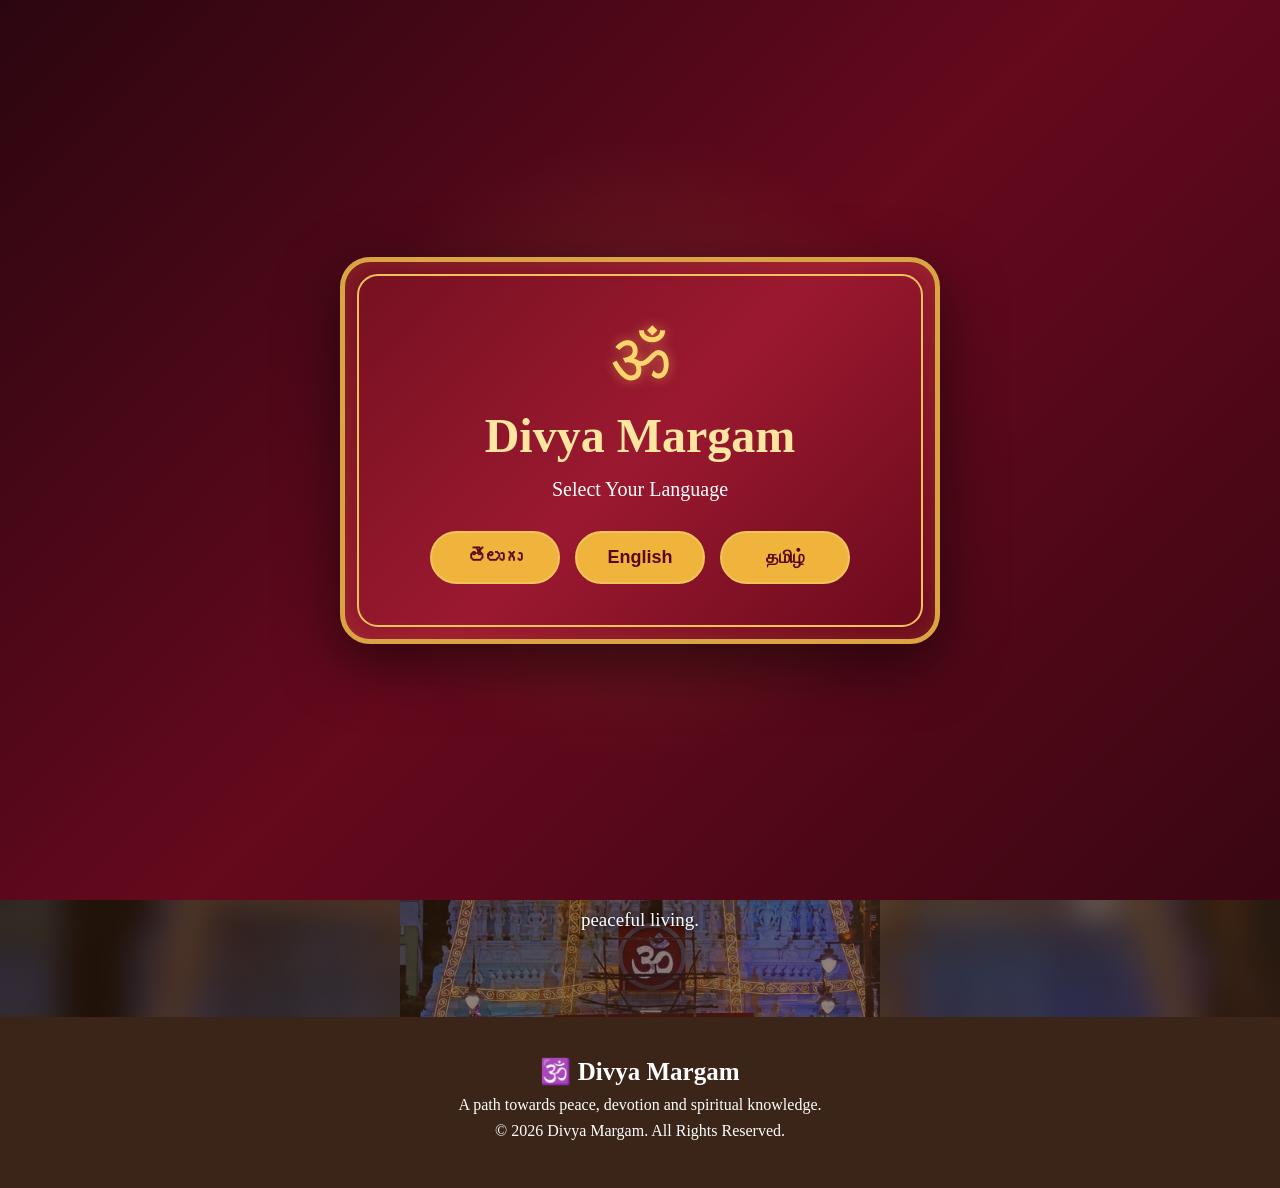
<file: index.html>
<!DOCTYPE html>
<html lang="en">

<head>
    <meta charset="UTF-8">
    <meta name="viewport" content="width=device-width, initial-scale=1.0">

    <title>Divya Margam</title>

    <link rel="stylesheet" href="style.css">

    <script>
        let selectedLanguage = "en";

        const translations = {

            en: {
                selectLanguage: "Select Your Language",

                welcome: "Welcome to Divya Margam",
                enter: "Enter Divya Margam",

                home: "Home",
                guidance: "Spiritual Guidance",
                temples: "Temples",
                gita: "Bhagavad Gita",
                about: "About",

                journey: "🕉️ A Journey Towards Inner Peace",

                welcomeTitle: "Welcome to",
                siteName: "Divya Margam",

                description:
                    "Discover spiritual wisdom, sacred temples, Bhagavad Gita teachings and simple guidance for a peaceful life.",

                exploreGuidance: "Explore Guidance",
                exploreTemples: "Explore Temples",

                peacefulLife: "🙏 Walk Towards a Peaceful Life",

                welcomeText:
                    "Divya Margam is a spiritual space dedicated to devotion, temple traditions, ancient wisdom and peaceful living.",

                footerText:
                    "A path towards peace, devotion and spiritual knowledge.",

                rights:
                    "© 2026 Divya Margam. All Rights Reserved."
            },

            te: {
                selectLanguage: "మీ భాషను ఎంచుకోండి",

                welcome: "దివ్య మార్గానికి స్వాగతం",
                enter: "దివ్య మార్గంలోకి ప్రవేశించండి",

                home: "హోమ్",
                guidance: "ఆధ్యాత్మిక మార్గదర్శకత్వం",
                temples: "దేవాలయాలు",
                gita: "భగవద్గీత",
                about: "మా గురించి",

                journey: "🕉️ అంతరంగ శాంతి వైపు ఒక ప్రయాణం",

                welcomeTitle: "స్వాగతం",
                siteName: "దివ్య మార్గం",

                description:
                    "ఆధ్యాత్మిక జ్ఞానం, పవిత్ర దేవాలయాలు, భగవద్గీత బోధనలు మరియు ప్రశాంతమైన జీవితం కోసం సరళమైన మార్గదర్శకత్వాన్ని తెలుసుకోండి.",

                exploreGuidance: "మార్గదర్శకత్వాన్ని చూడండి",
                exploreTemples: "దేవాలయాలను చూడండి",

                peacefulLife: "🙏 ప్రశాంతమైన జీవితం వైపు అడుగులు వేయండి",

                welcomeText:
                    "దివ్య మార్గం భక్తి, దేవాలయ సంప్రదాయాలు, ప్రాచీన జ్ఞానం మరియు ప్రశాంతమైన జీవన విధానానికి అంకితమైన ఆధ్యాత్మిక వేదిక.",

                footerText:
                    "శాంతి, భక్తి మరియు ఆధ్యాత్మిక జ్ఞానం వైపు ఒక మార్గం.",

                rights:
                    "© 2026 దివ్య మార్గం. సర్వహక్కులు రిజర్వ్ చేయబడ్డాయి."
            },

            ta: {
                selectLanguage: "உங்கள் மொழியைத் தேர்ந்தெடுக்கவும்",

                welcome: "திவ்ய மார்கத்திற்கு வரவேற்கிறோம்",
                enter: "திவ்ய மார்கத்தில் நுழையுங்கள்",

                home: "முகப்பு",
                guidance: "ஆன்மீக வழிகாட்டுதல்",
                temples: "கோயில்கள்",
                gita: "பகவத் கீதை",
                about: "எங்களைப் பற்றி",

                journey: "🕉️ உள்ளார்ந்த அமைதியை நோக்கிய ஒரு பயணம்",

                welcomeTitle: "வரவேற்கிறோம்",
                siteName: "திவ்ய மார்கம்",

                description:
                    "ஆன்மீக ஞானம், புனித கோயில்கள், பகவத் கீதை போதனைகள் மற்றும் அமைதியான வாழ்க்கைக்கான எளிய வழிகாட்டுதல்களை அறிந்துகொள்ளுங்கள்.",

                exploreGuidance: "வழிகாட்டுதலைப் பார்க்கவும்",
                exploreTemples: "கோயில்களைப் பார்க்கவும்",

                peacefulLife: "🙏 அமைதியான வாழ்க்கையை நோக்கி நடப்போம்",

                welcomeText:
                    "திவ்ய மார்கம் பக்தி, கோயில் மரபுகள், பண்டைய ஞானம் மற்றும் அமைதியான வாழ்க்கைக்கு அர்ப்பணிக்கப்பட்ட ஆன்மீக தளம்.",

                footerText:
                    "அமைதி, பக்தி மற்றும் ஆன்மீக ஞானத்தை நோக்கிய ஒரு பாதை.",

                rights:
                    "© 2026 திவ்ய மார்கம். அனைத்து உரிமைகளும் பாதுகாக்கப்பட்டவை."
            }
        };


        function selectLanguage(language) {

            selectedLanguage = language;

            localStorage.setItem("divyaMargamLanguage", language);

            applyLanguage();

            document.getElementById("language-screen").style.display = "none";

            document.getElementById("welcome-screen").style.display = "flex";
        }


        function applyLanguage() {

            const t = translations[selectedLanguage];

            document.documentElement.lang = selectedLanguage;

            document.getElementById("language-title").textContent =
                t.siteName;

            document.getElementById("language-subtitle").textContent =
                t.selectLanguage;

            document.getElementById("welcome-message").textContent =
                t.welcome;

            document.getElementById("enter-button").textContent =
                t.enter;

            document.getElementById("nav-home").textContent =
                t.home;

            document.getElementById("nav-guidance").textContent =
                t.guidance;

            document.getElementById("nav-temples").textContent =
                t.temples;

            document.getElementById("nav-gita").textContent =
                t.gita;

            document.getElementById("nav-about").textContent =
                t.about;

            document.getElementById("hero-subtitle").textContent =
                t.journey;

            document.getElementById("hero-welcome").textContent =
                t.welcomeTitle;

            document.getElementById("hero-site-name").textContent =
                t.siteName;

            document.getElementById("hero-description").textContent =
                t.description;

            document.getElementById("guidance-button").textContent =
                t.exploreGuidance;

            document.getElementById("temples-button").textContent =
                t.exploreTemples;

            document.getElementById("peaceful-title").textContent =
                t.peacefulLife;

            document.getElementById("peaceful-text").textContent =
                t.welcomeText;

            document.getElementById("footer-title").textContent =
                "🕉️ " + t.siteName;

            document.getElementById("footer-text").textContent =
                t.footerText;

            document.getElementById("footer-rights").textContent =
                t.rights;
        }


        function enterDivyaMargam() {

            document.getElementById("welcome-screen").style.display =
                "none";
        }
    </script>

</head>


<body>

    <!-- ================================
         LANGUAGE SELECTION SCREEN
    ================================= -->

    <div id="language-screen">

        <div class="language-box">

            <div class="language-om">ॐ</div>

            <h1 id="language-title">
                Divya Margam
            </h1>

            <p id="language-subtitle" class="language-subtitle">
                Select Your Language
            </p>

            <div class="language-options">

                <button
                    class="language-btn"
                    onclick="selectLanguage('te')">
                    తెలుగు
                </button>

                <button
                    class="language-btn"
                    onclick="selectLanguage('en')">
                    English
                </button>

                <button
                    class="language-btn"
                    onclick="selectLanguage('ta')">
                    தமிழ்
                </button>

            </div>

        </div>

    </div>


    <!-- ================================
         DHARMA WELCOME SCREEN
    ================================= -->

    <div id="welcome-screen">

        <div class="dharma-banner">

            <div class="diya-left">🪔</div>
            <div class="diya-right">🪔</div>

            <div class="flame-left">🔥</div>
            <div class="flame-right">🔥</div>

            <div class="om-symbol">ॐ</div>

            <div class="dharma-text">

                <div class="telugu-quote">
                    ధర్మో రక్షతి రక్షితః
                </div>

                <div class="english-quote">
                    Dharmo Rakshati Rakshitah
                </div>

                <p id="welcome-message">
                    Welcome to Divya Margam
                </p>

            </div>

            <button
                id="enter-button"
                onclick="enterDivyaMargam()">

                Enter Divya Margam

            </button>

        </div>

    </div>


    <!-- ================================
         NAVIGATION BAR
    ================================= -->

    <header>

        <nav>

            <div class="logo">
                🕉️ Divya Margam
            </div>

            <div class="nav-links">

                <a
                    id="nav-home"
                    href="index.html">
                    Home
                </a>

                <a
                    id="nav-guidance"
                    href="guidance.html">
                    Spiritual Guidance
                </a>

                <a
                    id="nav-temples"
                    href="temples.html">
                    Temples
                </a>

                <a
                    id="nav-gita"
                    href="#">
                    Bhagavad Gita
                </a>

                <a
                    id="nav-about"
                    href="#">
                    About
                </a>

            </div>

        </nav>

    </header>


    <!-- ================================
         HOME HERO SECTION
    ================================= -->

    <section class="hero">

        <div class="hero-overlay">

            <p
                id="hero-subtitle"
                class="subtitle">

                🕉️ A Journey Towards Inner Peace

            </p>


            <h1>

                <span id="hero-welcome">
                    Welcome to
                </span>

                <br>

                <span id="hero-site-name">
                    Divya Margam
                </span>

            </h1>


            <p
                id="hero-description"
                class="description">

                Discover spiritual wisdom, sacred temples,
                Bhagavad Gita teachings and simple guidance
                for a peaceful life.

            </p>


            <div class="buttons">

                <a
                    id="guidance-button"
                    href="guidance.html"
                    class="btn">

                    Explore Guidance

                </a>


                <a
                    id="temples-button"
                    href="temples.html"
                    class="btn secondary">

                    Explore Temples

                </a>

            </div>

        </div>

    </section>


    <!-- ================================
         WELCOME SECTION
    ================================= -->

    <section class="welcome">

        <h2 id="peaceful-title">
            🙏 Walk Towards a Peaceful Life
        </h2>


        <p id="peaceful-text">

            Divya Margam is a spiritual space dedicated to
            devotion, temple traditions, ancient wisdom and
            peaceful living.

        </p>

    </section>


    <!-- ================================
         FOOTER
    ================================= -->

    <footer>

        <h3 id="footer-title">
            🕉️ Divya Margam
        </h3>


        <p id="footer-text">

            A path towards peace, devotion and spiritual knowledge.

        </p>


        <p id="footer-rights">

            © 2026 Divya Margam. All Rights Reserved.

        </p>

    </footer>


</body>

</html>
</file>
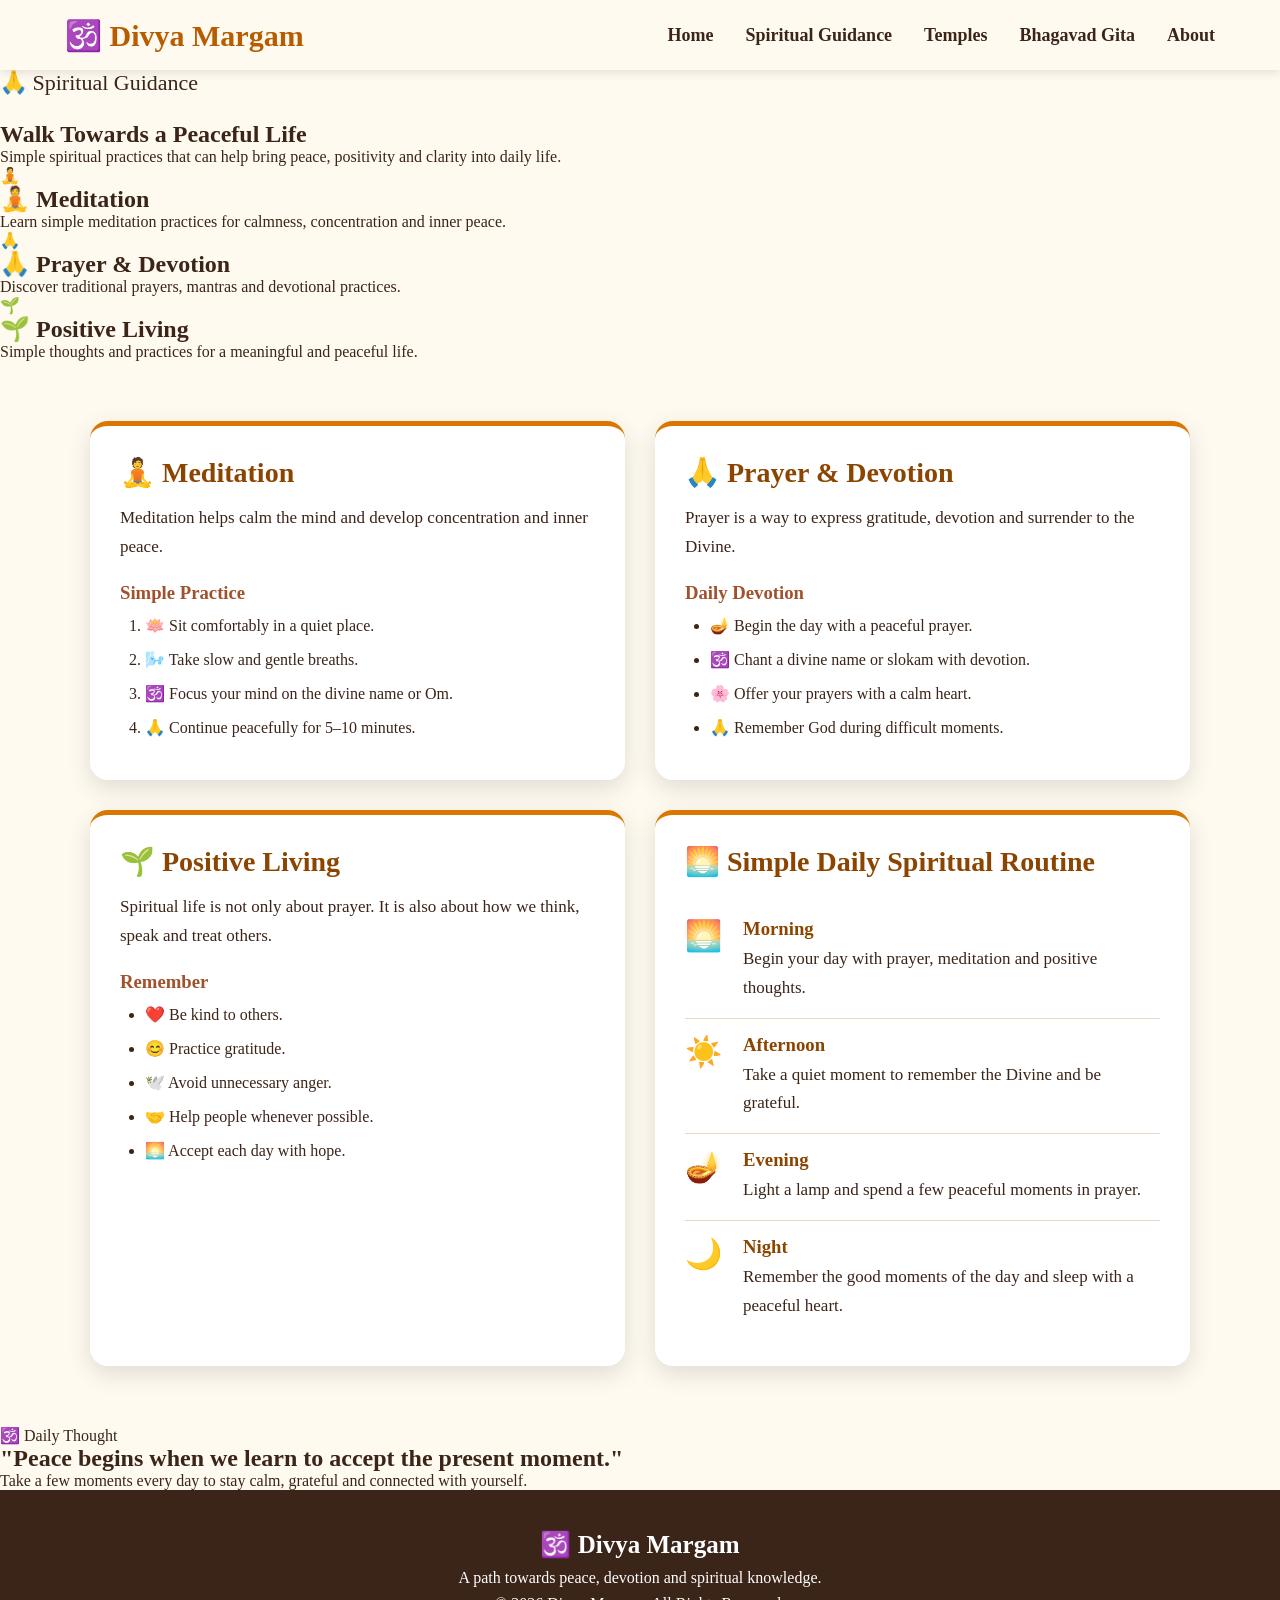
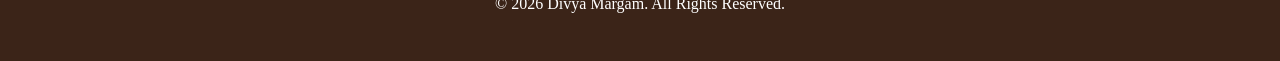
<file: guidance.html>
<!DOCTYPE html>
<html lang="en">

<head>
    <meta charset="UTF-8">
    <meta name="viewport" content="width=device-width, initial-scale=1.0">

    <title>Spiritual Guidance | Divya Margam</title>

    <link rel="stylesheet" href="style.css">
</head>

<body>

    <!-- Navigation Bar -->
    <header>
        <nav>

            <div class="logo">
                🕉️ Divya Margam
            </div>

            <div class="nav-links">
                <a href="index.html">Home</a>
                <a href="guidance.html">Spiritual Guidance</a>
                <a href="srikalahasthi.html">Temples</a>
                <a href="#">Bhagavad Gita</a>
                <a href="#">About</a>
            </div>

        </nav>
    </header>


    <!-- Spiritual Guidance Hero -->
    <section class="guidance-hero">

        <div class="guidance-content">

            <p class="subtitle">
                🙏 Spiritual Guidance
            </p>

            <h1>
                Walk Towards a Peaceful Life
            </h1>

            <p>
                Simple spiritual practices that can help bring
                peace, positivity and clarity into daily life.
            </p>

        </div>

    </section>


    <!-- Guidance Cards -->
    <section class="guidance-section">

        <div class="guidance-container">

            <div class="guidance-card">

                <div class="guidance-icon">
                    🧘
                </div>

                <h2>🧘 Meditation</h2>

                <p>
                    Learn simple meditation practices for
                    calmness, concentration and inner peace.
                </p>

            </div>


            <div class="guidance-card">

                <div class="guidance-icon">
                    🙏
                </div>

                <h2>🙏 Prayer & Devotion</h2>

                <p>
                    Discover traditional prayers, mantras
                    and devotional practices.
                </p>

            </div>


            <div class="guidance-card">

                <div class="guidance-icon">
                    🌱
                </div>

                <h2>🌱 Positive Living</h2>

                <p>
                    Simple thoughts and practices for a
                    meaningful and peaceful life.
                </p>

            </div>

        </div>

    </section>

    <!-- Spiritual Practices -->
    <section class="spiritual-practices">

        <div class="guidance-container">

            <!-- Meditation -->
            <div class="practice-box">

                <h2>🧘 Meditation</h2>

                <p>
                    Meditation helps calm the mind and develop
                    concentration and inner peace.
                </p>

                <h3>Simple Practice</h3>

                <ol>
                    <li>🪷 Sit comfortably in a quiet place.</li>
                    <li>🌬️ Take slow and gentle breaths.</li>
                    <li>🕉️ Focus your mind on the divine name or Om.</li>
                    <li>🙏 Continue peacefully for 5–10 minutes.</li>
                </ol>

            </div>


            <!-- Prayer -->
            <div class="practice-box">

                <h2>🙏 Prayer & Devotion</h2>

                <p>
                    Prayer is a way to express gratitude, devotion
                    and surrender to the Divine.
                </p>

                <h3>Daily Devotion</h3>

                <ul>
                    <li>🪔 Begin the day with a peaceful prayer.</li>
                    <li>🕉️ Chant a divine name or slokam with devotion.</li>
                    <li>🌸 Offer your prayers with a calm heart.</li>
                    <li>🙏 Remember God during difficult moments.</li>
                </ul>

            </div>


            <!-- Positive Living -->
            <div class="practice-box">

                <h2>🌱 Positive Living</h2>

                <p>
                    Spiritual life is not only about prayer. It is also
                    about how we think, speak and treat others.
                </p>

                <h3>Remember</h3>

                <ul>
                    <li>❤️ Be kind to others.</li>
                    <li>😊 Practice gratitude.</li>
                    <li>🕊️ Avoid unnecessary anger.</li>
                    <li>🤝 Help people whenever possible.</li>
                    <li>🌅 Accept each day with hope.</li>
                </ul>

            </div>


            <!-- Daily Routine -->
            <div class="practice-box">

                <h2>🌅 Simple Daily Spiritual Routine</h2>

                <div class="routine-list">

    <div class="routine-item">
        <span>🌅</span>
        <div>
            <h3>Morning</h3>
            <p>Begin your day with prayer, meditation and positive thoughts.</p>
        </div>
    </div>

    <div class="routine-item">
        <span>☀️</span>
        <div>
            <h3>Afternoon</h3>
            <p>Take a quiet moment to remember the Divine and be grateful.</p>
        </div>
    </div>

    <div class="routine-item">
        <span>🪔</span>
        <div>
            <h3>Evening</h3>
            <p>Light a lamp and spend a few peaceful moments in prayer.</p>
        </div>
    </div>

    <div class="routine-item">
        <span>🌙</span>
        <div>
            <h3>Night</h3>
            <p>Remember the good moments of the day and sleep with a peaceful heart.</p>
        </div>
    </div>

</div>
            </div>

        </div>

    </section>
    <!-- Daily Thought -->
    <section class="daily-thought">

        <div class="thought-container">

            <p class="section-label">
                🕉️ Daily Thought
            </p>

            <h2>
                "Peace begins when we learn to accept
                the present moment."
            </h2>

            <p>
                Take a few moments every day to stay calm,
                grateful and connected with yourself.
            </p>

        </div>

    </section>


    <!-- Footer -->
    <footer>

        <h3>🕉️ Divya Margam</h3>

        <p>
            A path towards peace, devotion and spiritual knowledge.
        </p>

        <p>
            © 2026 Divya Margam. All Rights Reserved.
        </p>

    </footer>


</body>

</html>
</file>
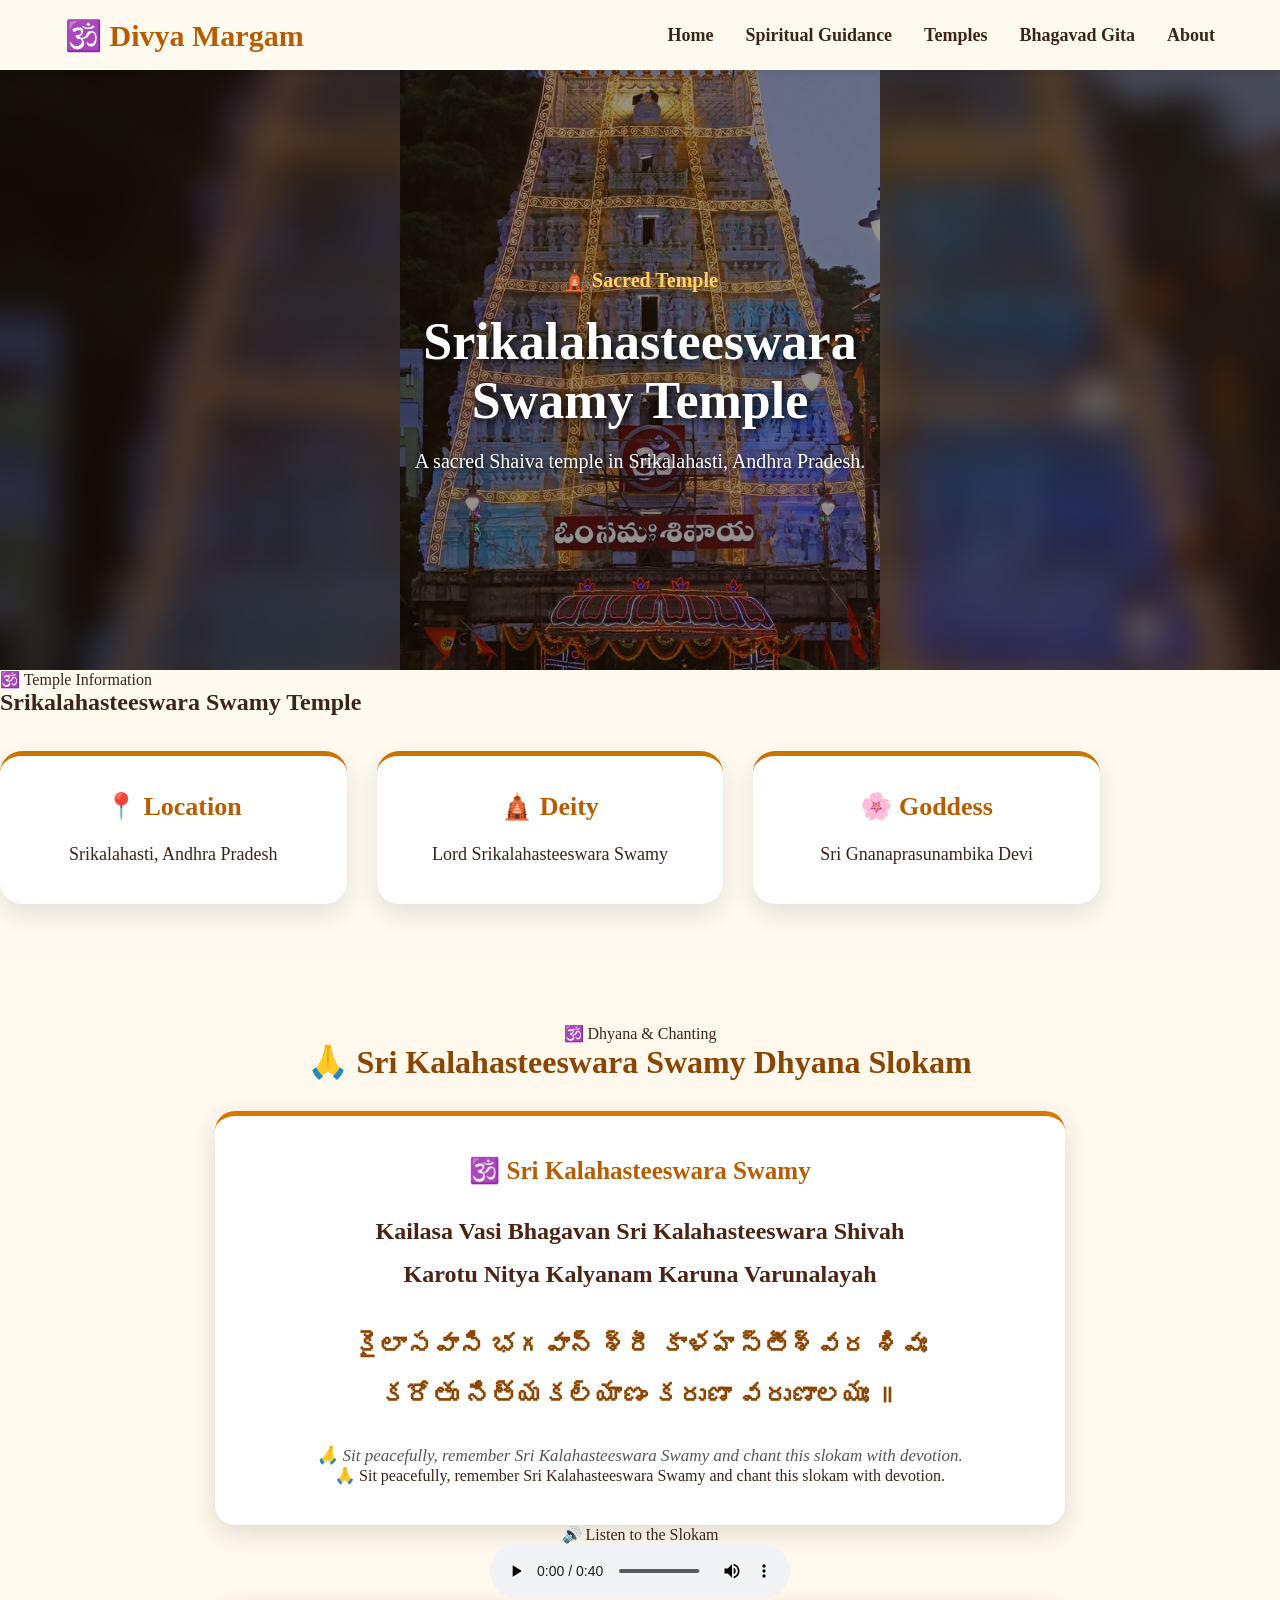
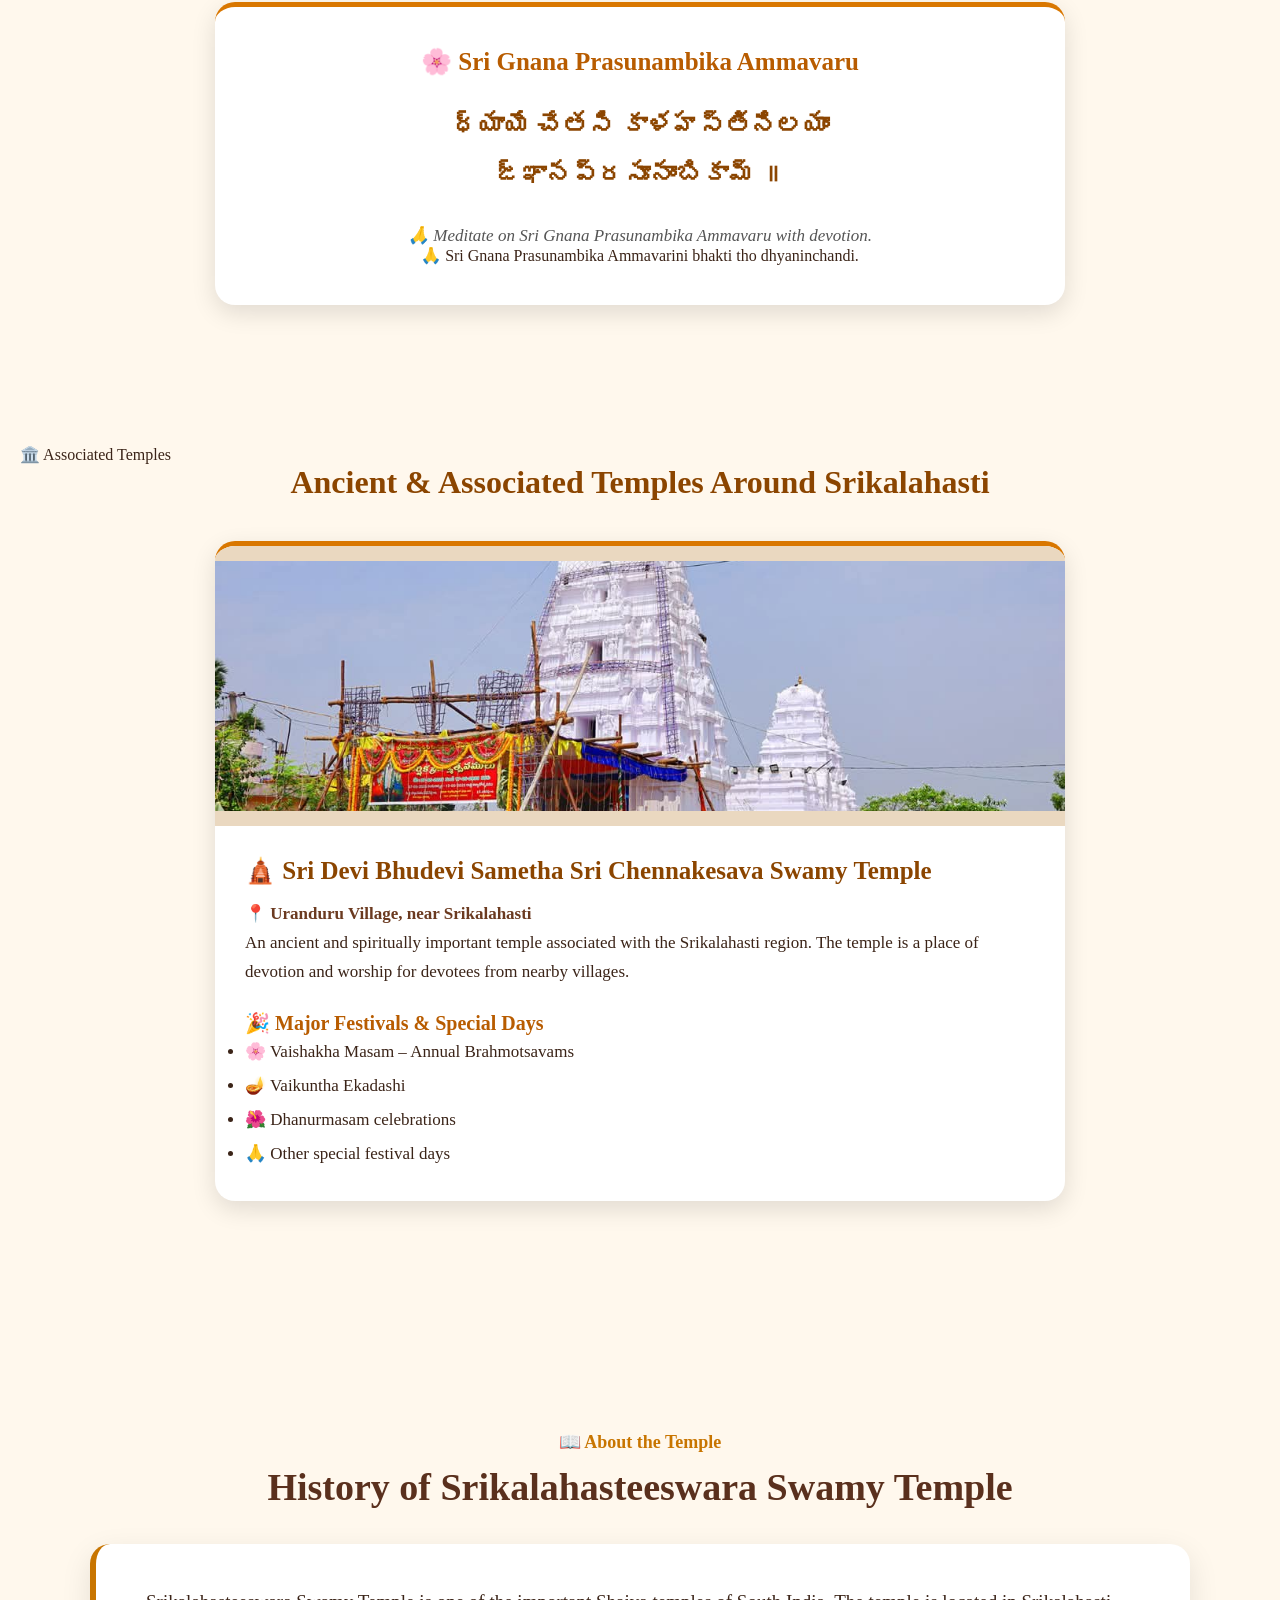
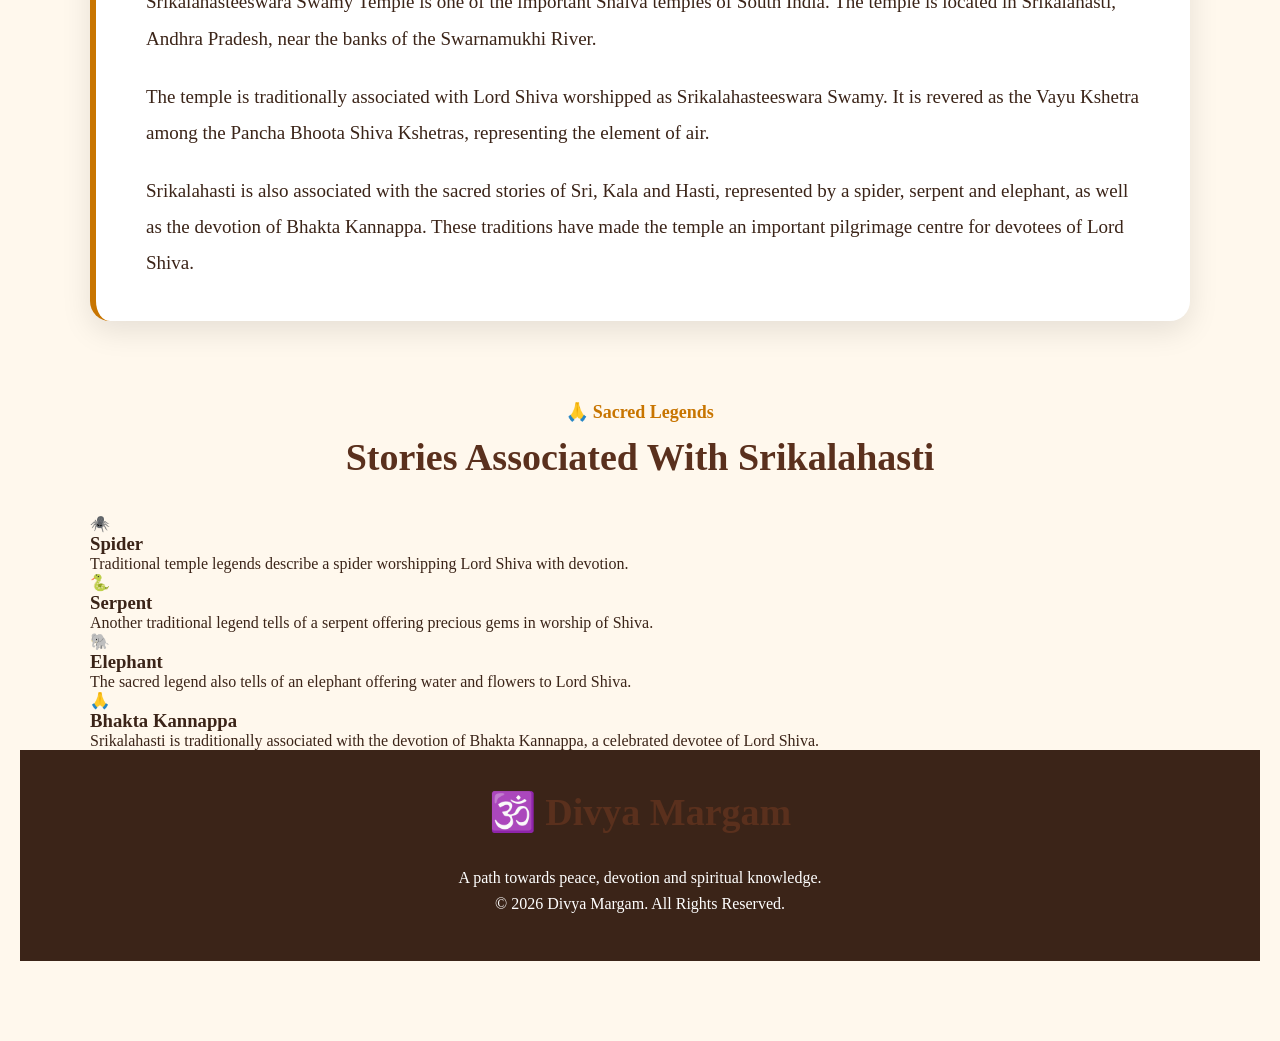
<file: srikalahasthi.html>
<!DOCTYPE html>
<html lang="en">

<head>
    <meta charset="UTF-8">
    <meta name="viewport" content="width=device-width, initial-scale=1.0">

    <title>Srikalahasteeswara Swamy Temple | Divya Margam</title>

    <link rel="stylesheet" href="style.css">
</head>

<body>

    <!-- Navigation -->
    <header>
        <nav>
            <div class="logo">
                🕉️ Divya Margam
            </div>

            <div class="nav-links">
                <a href="index.html">Home</a>
                <a href="guidance.html">Spiritual Guidance</a>
                <a href="srikalahasthi.html">Temples</a>
                <a href="#">Bhagavad Gita</a>
                <a href="#">About</a>
            </div>
        </nav>
    </header>


    <!-- Temple Hero -->
    <section class="temple-hero">

        <div class="temple-hero-content">

            <p>🛕 Sacred Temple</p>

            <h1>
                Srikalahasteeswara<br>
                Swamy Temple
            </h1>

            <p>
                A sacred Shaiva temple in Srikalahasti,
                Andhra Pradesh.
            </p>

        </div>

    </section>


    <!-- Temple Information -->
    <section class="section">

        <div class="container">

            <p class="section-label">
                🕉️ Temple Information
            </p>

            <h2>
                Srikalahasteeswara Swamy Temple
            </h2>

            <div class="temple-facts">

                <div class="fact-card">
                    <h3>📍 Location</h3>
                    <p>
                        Srikalahasti, Andhra Pradesh
                    </p>
                </div>

                <div class="fact-card">
                    <h3>🛕 Deity</h3>
                    <p>
                        Lord Srikalahasteeswara Swamy
                    </p>
                </div>

                <div class="fact-card">
                    <h3>🌸 Goddess</h3>
                    <p>
                        Sri Gnanaprasunambika Devi
                    </p>
                </div>

            </div>

        </div>

    </section>


    <!-- About Temple -->
     <!-- Dhyana & Chanting -->
<section class="chanting-section">

    <div class="container">

        <p id="dhyana-label" class="section-label">
    🕉️ Dhyana & Chanting
</p>

        <h2 id="dhyana-title">
    🙏 Sri Kalahasteeswara Swamy Dhyana Slokam
</h2>

        <div class="sloka-card">

            <h3 id="swamy-slokam-title">
    🕉️ Sri Kalahasteeswara Swamy
</h3>

            <p class="sloka">
                Kailasa Vasi Bhagavan Sri Kalahasteeswara Shivah<br>
                Karotu Nitya Kalyanam Karuna Varunalayah
            </p>

            <p class="sloka-telugu">
                కైలాసవాసి భగవాన్ శ్రీ కాళహస్తీశ్వర శివః<br>
                కరోతు నిత్యకల్యాణం కరుణా వరుణాలయః ॥
            </p>

            <p id="slokam-note" class="chant-note"></p>
                🙏 Sit peacefully, remember Sri Kalahasteeswara Swamy
                and chant this slokam with devotion.
            </p>

        </div>         <div class="audio-player">

            <p id="listen-slokam">
    🔊 Listen to the Slokam
</p>

            <audio controls loop>
                <source src="audio/om-chanting.mp3" type="audio/mpeg">
                Your browser does not support audio.
            </audio>

        </div>

    </div>
        <!-- Ammavari Slokam -->
        <div class="sloka-card ammavari-card">

            <h3 id="ammavari-slokam-title">🌸 Sri Gnana Prasunambika Ammavaru</h3>

            <p class="sloka-telugu">
                ధ్యాయే చేతసి కాళహస్తినిలయాం<br>
                జ్ఞానప్రసూనాంబికామ్ ॥
            </p>

            <p id="ammavari-note" class="chant-note"></p>
                🙏 Sri Gnana Prasunambika Ammavarini
                bhakti tho dhyaninchandi.
            </p>

        </div>
</section>
</section>

<!-- Associated Temples -->
<section class="associated-temples">

    <div class="container">

        <p class="section-label">🏛️ Associated Temples</p>

        <h2 id="associated-temples-title">
    Ancient & Associated Temples Around Srikalahasti
</h2>

        <div class="temple-cards">

            <div class="associated-card">

                <div class="temple-card-image">
                   <img src="images/uranduru-temple.jpg" alt="Sri Chennakesava Swamy Temple, Uranduru">
                </div>

                <div class="temple-card-content">

                    <h3>🛕 Sri Devi Bhudevi Sametha Sri Chennakesava Swamy Temple</h3>

                    <p class="location">
                        📍 Uranduru Village, near Srikalahasti
                    </p>

                    <p>
                        An ancient and spiritually important temple
                        associated with the Srikalahasti region.
                        The temple is a place of devotion and worship
                        for devotees from nearby villages.
                    </p>

                    <h4>🎉 Major Festivals & Special Days</h4>

                    <ul>
                        <li>🌸 Vaishakha Masam – Annual Brahmotsavams</li>
                        <li>🪔 Vaikuntha Ekadashi</li>
                        <li>🌺 Dhanurmasam celebrations</li>
                        <li>🙏 Other special festival days</li>
                    </ul>

                </div>

            </div>

        </div>

    </div>

</section>

<section class="temple-story">
    <section class="temple-story">

        <div class="container">

            <p class="section-label">
                📖 About the Temple
            </p>

            <h2 id="history-title">
    History of Srikalahasteeswara Swamy Temple
</h2>
                
            

            <div class="story-content">

              <p id="history-para-1">
    Srikalahasteeswara Swamy Temple is one of the
    important Shaiva temples of South India. The temple
    is located in Srikalahasti, Andhra Pradesh, near the
    banks of the Swarnamukhi River.
</p>

<p id="history-para-2">
    The temple is traditionally associated with Lord Shiva
    worshipped as Srikalahasteeswara Swamy. It is revered
    as the Vayu Kshetra among the Pancha Bhoota Shiva
    Kshetras, representing the element of air.
</p>

<p id="history-para-3">
    Srikalahasti is also associated with the sacred stories
    of Sri, Kala and Hasti, represented by a spider, serpent
    and elephant, as well as the devotion of Bhakta Kannappa.
    These traditions have made the temple an important
    pilgrimage centre for devotees of Lord Shiva.
</p>

            </div>

        </div>

    </section>


    <!-- Sacred Legends -->
    <section class="section">

        <div class="container">

            <p id="legends-label" class="section-label">
    🙏 Sacred Legends
</p>
    
            
    

            <h2 id="legends-title">
    Stories Associated With Srikalahasti
</h2>

            <div class="legend-grid">

                <div class="legend-card">

                    <div class="legend-icon">
                        🕷️
                    </div>

                    <h3 id="spider-title">Spider</h3>

<p id="spider-description">
    Traditional temple legends describe
    a spider worshipping Lord Shiva
    with devotion.
</p>

                </div>


                <div class="legend-card">

                    <div class="legend-icon">
                        🐍
                    </div>

                    <h3 id="serpent-title">Serpent</h3>

                    <p id="serpent-description">
    Another traditional legend tells of a serpent offering precious gems
    in worship of Shiva.
</p>

                </div>


                <div class="legend-card">

                    <div class="legend-icon">
                        🐘
                    </div>

                    <h3 id="elephant-title">Elephant</h3>

<p id="elephant-description">
    The sacred legend also tells of an
    elephant offering water and flowers
    to Lord Shiva.
</p>

                </div>


                <div class="legend-card">

                    <div class="legend-icon">
                        🙏
                    </div>

                    <h3 id="kannappa-title">Bhakta Kannappa</h3>

                    <p id="kannappa-description">
    Srikalahasti is traditionally associated
    with the devotion of Bhakta Kannappa,
    a celebrated devotee of Lord Shiva.
</p>

                </div>

            </div>

        </div>

    </section>


    <!-- Footer -->
    <footer>

        <div class="footer-content">

            <h2>
                🕉️ Divya Margam
            </h2>

            <p>
                A path towards peace, devotion and spiritual knowledge.
            </p>

            <p class="copyright">
                © 2026 Divya Margam. All Rights Reserved.
            </p>

        </div>

    </footer>
<script>

const historyTranslations = {

    en: {
        para1: "Srikalahasteeswara Swamy Temple is one of the important Shaiva temples of South India. The temple is located in Srikalahasti, Andhra Pradesh, near the banks of the Swarnamukhi River.",

        para2: "The temple is traditionally associated with Lord Shiva worshipped as Srikalahasteeswara Swamy. It is revered as the Vayu Kshetra among the Pancha Bhoota Shiva Kshetras, representing the element of air.",

        para3: "Srikalahasti is also associated with the sacred stories of Sri, Kala and Hasti, represented by a spider, serpent and elephant, as well as the devotion of Bhakta Kannappa. These traditions have made the temple an important pilgrimage centre for devotees of Lord Shiva."
    },

    te: {
        para1: "శ్రీకాళహస్తీశ్వర స్వామి వారి ఆలయం దక్షిణ భారతదేశంలోని ముఖ్యమైన శైవ క్షేత్రాలలో ఒకటి. ఈ ఆలయం ఆంధ్రప్రదేశ్‌లోని శ్రీకాళహస్తిలో స్వర్ణముఖి నది తీరానికి సమీపంలో ఉంది.",

        para2: "ఈ ఆలయంలో శ్రీకాళహస్తీశ్వర స్వామి రూపంలో పరమశివుని ఆరాధిస్తారు. పంచభూత శైవ క్షేత్రాలలో ఇది వాయు క్షేత్రంగా ప్రసిద్ధి చెందింది. ఇది వాయు తత్వానికి ప్రతీకగా భావించబడుతుంది.",

        para3: "శ్రీకాళహస్తి శ్రీ, కాల మరియు హస్తి అనే పవిత్ర కథలతో అనుబంధం కలిగి ఉంది. సాలీడు, పాము మరియు ఏనుగు భక్తికి సంబంధించిన ఈ కథలతో పాటు భక్త కన్నప్ప భక్తి కూడా ఈ క్షేత్రానికి ఎంతో ప్రాముఖ్యతను తెచ్చింది."
    },

    ta: {
        para1: "ஸ்ரீகாளஹஸ்தீஸ்வர சுவாமி திருக்கோவில் தென்னிந்தியாவின் முக்கியமான சிவத்தலங்களில் ஒன்றாகும். இந்த திருக்கோவில் ஆந்திரப் பிரதேசத்தின் ஸ்ரீகாளஹஸ்தியில் ஸ்வர்ணமுகி நதிக்கு அருகில் அமைந்துள்ளது.",

        para2: "இந்த திருக்கோவிலில் ஸ்ரீகாளஹஸ்தீஸ்வர சுவாமி என்ற வடிவில் சிவபெருமான் வழிபடப்படுகிறார். பஞ்சபூத சிவத்தலங்களில் இது வாயு க்ஷேத்திரமாகப் போற்றப்படுகிறது. இது காற்றுத் தத்துவத்தை குறிக்கிறது.",

        para3: "ஸ்ரீகாளஹஸ்தி ஸ்ரீ, கால மற்றும் ஹஸ்தி ஆகியோரின் புனிதக் கதைகளுடன் தொடர்புடையது. சிலந்தி, பாம்பு மற்றும் யானையின் பக்திக் கதைகளுடன், பக்த கண்ணப்பரின் பக்தியும் இந்த திருத்தலத்தின் முக்கியத்துவத்தை உயர்த்தியுள்ளது."
    }

};

const selectedTempleLanguage =
    localStorage.getItem("divyaMargamLanguage") || "en";

document.getElementById("history-para-1").textContent =
    historyTranslations[selectedTempleLanguage].para1;

document.getElementById("history-para-2").textContent =
    historyTranslations[selectedTempleLanguage].para2;

document.getElementById("history-para-3").textContent =
    historyTranslations[selectedTempleLanguage].para3;
const dhyanaTranslations = {

    en: {
    label: "🕉️ Dhyana & Chanting",
    title: "🙏 Sri Kalahasteeswara Swamy Dhyana Slokam",
    swamy: "🕉️ Sri Kalahasteeswara Swamy",
    listen: "🔊 Listen to the Slokam",
    chantNote: "🙏 Sit peacefully, remember Sri Kalahasteeswara Swamy and chant this slokam with devotion.",
    ammavariNote: "🙏 Meditate on Sri Gnana Prasunambika Ammavaru with devotion."
},

    te: {
    label: "🕉️ ధ్యానం & స్తోత్ర పఠనం",
    title: "🙏 శ్రీ కాళహస్తీశ్వర స్వామి ధ్యాన శ్లోకం",
    swamy: "🕉️ శ్రీ కాళహస్తీశ్వర స్వామి",
    listen: "🔊 శ్లోకం వినండి",
    chantNote: "🙏 ప్రశాంతంగా కూర్చొని శ్రీ కాళహస్తీశ్వర స్వామిని స్మరించుకుంటూ ఈ శ్లోకాన్ని భక్తితో పఠించండి.",
    ammavariNote: "🙏 శ్రీ జ్ఞాన ప్రసూనాంబిక అమ్మవారిని భక్తితో ధ్యానించండి."
},

   ta: {
    label: "🕉️ தியானம் & ஸ்லோகம்",
    title: "🙏 ஸ்ரீ காளஹஸ்தீஸ்வர சுவாமி தியான ஸ்லோகம்",
    swamy: "🕉️ ஸ்ரீ காளஹஸ்தீஸ்வர சுவாமி",
    listen: "🔊 ஸ்லோகத்தை கேளுங்கள்",
    chantNote: "🙏 அமைதியாக அமர்ந்து, ஸ்ரீ காளஹஸ்தீஸ்வர சுவாமியை நினைத்து இந்த ஸ்லோகத்தை பக்தியுடன் பாராயணம் செய்யுங்கள்.",
    ammavariNote: "🙏 ஸ்ரீ ஞான பிரசூனாம்பிகை அம்மவாரை பக்தியுடன் தியானியுங்கள்."
}

};

const currentDhyanaLanguage =
    localStorage.getItem("divyaMargamLanguage") || "en";

document.getElementById("dhyana-label").textContent =
    dhyanaTranslations[currentDhyanaLanguage].label;

document.getElementById("dhyana-title").textContent =
    dhyanaTranslations[currentDhyanaLanguage].title;

document.getElementById("swamy-slokam-title").textContent =
    dhyanaTranslations[currentDhyanaLanguage].swamy;

document.getElementById("listen-slokam").textContent =
    dhyanaTranslations[currentDhyanaLanguage].listen;
    


// HISTORY TITLE TRANSLATION
const historyTitleTranslations = {
    en: "History of Srikalahasteeswara Swamy Temple",
    te: "శ్రీకాళహస్తీశ్వర స్వామి వారి ఆలయ చరిత్ర",
    ta: "ஸ்ரீகாளஹஸ்தீஸ்வர சுவாமி திருக்கோயிலின் வரலாறு"
};

const historyTitleLanguage =
    localStorage.getItem("divyaMargamLanguage") || "en";

document.getElementById("history-title").textContent =
    historyTitleTranslations[historyTitleLanguage];
    const associatedTemplesTranslations = {
    en: "Ancient & Associated Temples Around Srikalahasti",

    te: "శ్రీకాళహస్తి చుట్టుపక్కల ఉన్న ప్రాచీన మరియు అనుబంధ ఆలయాలు",

    ta: "ஸ்ரீகாளஹஸ்தியைச் சுற்றியுள்ள பழமையான மற்றும் தொடர்புடைய கோயில்கள்"
};

const associatedTemplesLanguage =
    localStorage.getItem("divyaMargamLanguage") || "en";

document.getElementById("associated-temples-title").textContent =
    associatedTemplesTranslations[associatedTemplesLanguage];
    const legendsTranslations = {

    en: {
        label: "🙏 Sacred Legends",
        title: "Stories Associated With Srikalahasti"
    },

    te: {
        label: "🙏 పవిత్ర గాథలు",
        title: "శ్రీకాళహస్తితో అనుబంధం ఉన్న కథలు"
    },

    ta: {
        label: "🙏 புனித புராணக் கதைகள்",
        title: "ஸ்ரீகாளஹஸ்தியுடன் தொடர்புடைய கதைகள்"
    }

};

const legendsLanguage =
    localStorage.getItem("divyaMargamLanguage") || "en";

document.getElementById("legends-label").textContent =
    legendsTranslations[legendsLanguage].label;

document.getElementById("legends-title").textContent =
    legendsTranslations[legendsLanguage].title;
    const serpentElephantTranslations = {

    en: {
        serpentTitle: "Serpent",
        serpentDescription: "Another traditional legend tells of a serpent offering precious gems in worship of Shiva.",

        elephantTitle: "Elephant",
        elephantDescription: "The sacred legend also tells of an elephant offering water and flowers to Lord Shiva."
    },

    te: {
        serpentTitle: "పాము",
        serpentDescription: "మరొక సాంప్రదాయ గాథలో ఒక పాము శివుని ఆరాధిస్తూ విలువైన రత్నాలను సమర్పించినట్లు చెబుతారు.",

        elephantTitle: "ఏనుగు",
        elephantDescription: "పవిత్ర గాథ ప్రకారం ఒక ఏనుగు శివునికి నీరు మరియు పుష్పాలను సమర్పించి ఆరాధించినట్లు చెబుతారు."
    },

    ta: {
        serpentTitle: "பாம்பு",
        serpentDescription: "மற்றொரு பாரம்பரியக் கதையில், ஒரு பாம்பு சிவபெருமானை வழிபட்டு விலைமதிப்புமிக்க ரத்தினங்களை சமர்ப்பித்ததாகக் கூறப்படுகிறது.",

        elephantTitle: "யானை",
        elephantDescription: "புனிதக் கதையில், ஒரு யானை சிவபெருமானுக்கு நீரும் மலர்களும் சமர்ப்பித்து வழிபட்டதாகக் கூறப்படுகிறது."
    }

};

const serpentElephantLanguage =
    localStorage.getItem("divyaMargamLanguage") || "en";

document.getElementById("serpent-title").textContent =
    serpentElephantTranslations[serpentElephantLanguage].serpentTitle;

document.getElementById("serpent-description").textContent =
    serpentElephantTranslations[serpentElephantLanguage].serpentDescription;

document.getElementById("elephant-title").textContent =
    serpentElephantTranslations[serpentElephantLanguage].elephantTitle;

document.getElementById("elephant-description").textContent =
    serpentElephantTranslations[serpentElephantLanguage].elephantDescription;
    const legendTranslations = {

    en: {
        spiderTitle: "Spider",
        spiderDescription: "Traditional temple legends describe a spider worshipping Lord Shiva with devotion.",

        serpentTitle: "Serpent",
        serpentDescription: "Another traditional legend tells of a serpent offering precious gems in worship of Shiva.",

        elephantTitle: "Elephant",
        elephantDescription: "The sacred legend also tells of an elephant offering water and flowers to Lord Shiva.",

        kannappaTitle: "Bhakta Kannappa",
kannappaDescription: "Srikalahasti is traditionally associated with the devotion of Bhakta Kannappa, a celebrated devotee of Lord Shiva."

        
    },

    te: {
        spiderTitle: "సాలీడు",
        spiderDescription: "సాంప్రదాయ ఆలయ గాథల ప్రకారం ఒక సాలీడు భక్తితో పరమశివుని ఆరాధించినట్లు చెబుతారు.",

        serpentTitle: "పాము",
        serpentDescription: "మరొక సాంప్రదాయ గాథలో ఒక పాము శివుని ఆరాధిస్తూ విలువైన రత్నాలను సమర్పించినట్లు చెబుతారు.",

        elephantTitle: "ఏనుగు",
        elephantDescription: "పవిత్ర గాథ ప్రకారం ఒక ఏనుగు శివునికి నీరు మరియు పుష్పాలను సమర్పించి ఆరాధించినట్లు చెబుతారు.",

        kannappaTitle: "భక్త కన్నప్ప",
kannappaDescription: "శ్రీకాళహస్తి భక్త కన్నప్ప భక్తితో అనుబంధం కలిగి ఉంది. ఆయన పరమశివుని గొప్ప భక్తుడిగా ప్రసిద్ధి చెందారు."
    },

    ta: {
        spiderTitle: "சிலந்தி",
        spiderDescription: "பாரம்பரிய கோவில் புராணங்களின்படி, ஒரு சிலந்தி பக்தியுடன் சிவபெருமானை வழிபட்டதாகக் கூறப்படுகிறது.",

        serpentTitle: "பாம்பு",
        serpentDescription: "மற்றொரு பாரம்பரியக் கதையில், ஒரு பாம்பு சிவபெருமானை வழிபட்டு விலைமதிப்புமிக்க ரத்தினங்களை சமர்ப்பித்ததாகக் கூறப்படுகிறது.",

        elephantTitle: "யானை",
        elephantDescription: "புனிதக் கதையில், ஒரு யானை சிவபெருமானுக்கு நீரும் மலர்களும் சமர்ப்பித்து வழிபட்டதாகக் கூறப்படுகிறது.",

        kannappaTitle: "பக்த கண்ணப்பர்",
kannappaDescription: "ஸ்ரீகாளஹஸ்தி பக்த கண்ணப்பரின் பக்தியுடன் தொடர்புடையது. அவர் சிவபெருமானின் சிறந்த பக்தராகப் போற்றப்படுகிறார்."
    }

};

const legendLanguage =
    localStorage.getItem("divyaMargamLanguage") || "en";

document.getElementById("spider-title").textContent =
    legendTranslations[legendLanguage].spiderTitle;

document.getElementById("spider-description").textContent =
    legendTranslations[legendLanguage].spiderDescription;

document.getElementById("serpent-title").textContent =
    legendTranslations[legendLanguage].serpentTitle;

document.getElementById("serpent-description").textContent =
    legendTranslations[legendLanguage].serpentDescription;

document.getElementById("elephant-title").textContent =
    legendTranslations[legendLanguage].elephantTitle;

document.getElementById("elephant-description").textContent =
    legendTranslations[legendLanguage].elephantDescription;
    document.getElementById("kannappa-title").textContent =
    legendTranslations[legendLanguage].kannappaTitle;

document.getElementById("kannappa-description").textContent =
    legendTranslations[legendLanguage].kannappaDescription;
    document.getElementById("slokam-note").textContent =
    dhyanaTranslations[currentDhyanaLanguage].chantNote;

document.getElementById("ammavari-note").textContent =
    dhyanaTranslations[currentDhyanaLanguage].ammavariNote;
    const ammavariSlokamTranslations = {
    en: "🌸 Sri Gnana Prasunambika Ammavaru",
    te: "🌸 శ్రీ జ్ఞాన ప్రసూనాంబిక అమ్మవారు",
    ta: "🌸 ஸ்ரீ ஞான பிரசூனாம்பிகை அம்மவாரு"
};

const ammavariSlokamLanguage =
    localStorage.getItem("divyaMargamLanguage") || "en";

document.getElementById("ammavari-slokam-title").textContent =
    ammavariSlokamTranslations[ammavariSlokamLanguage];
</script>
</body>

</html>
</file>
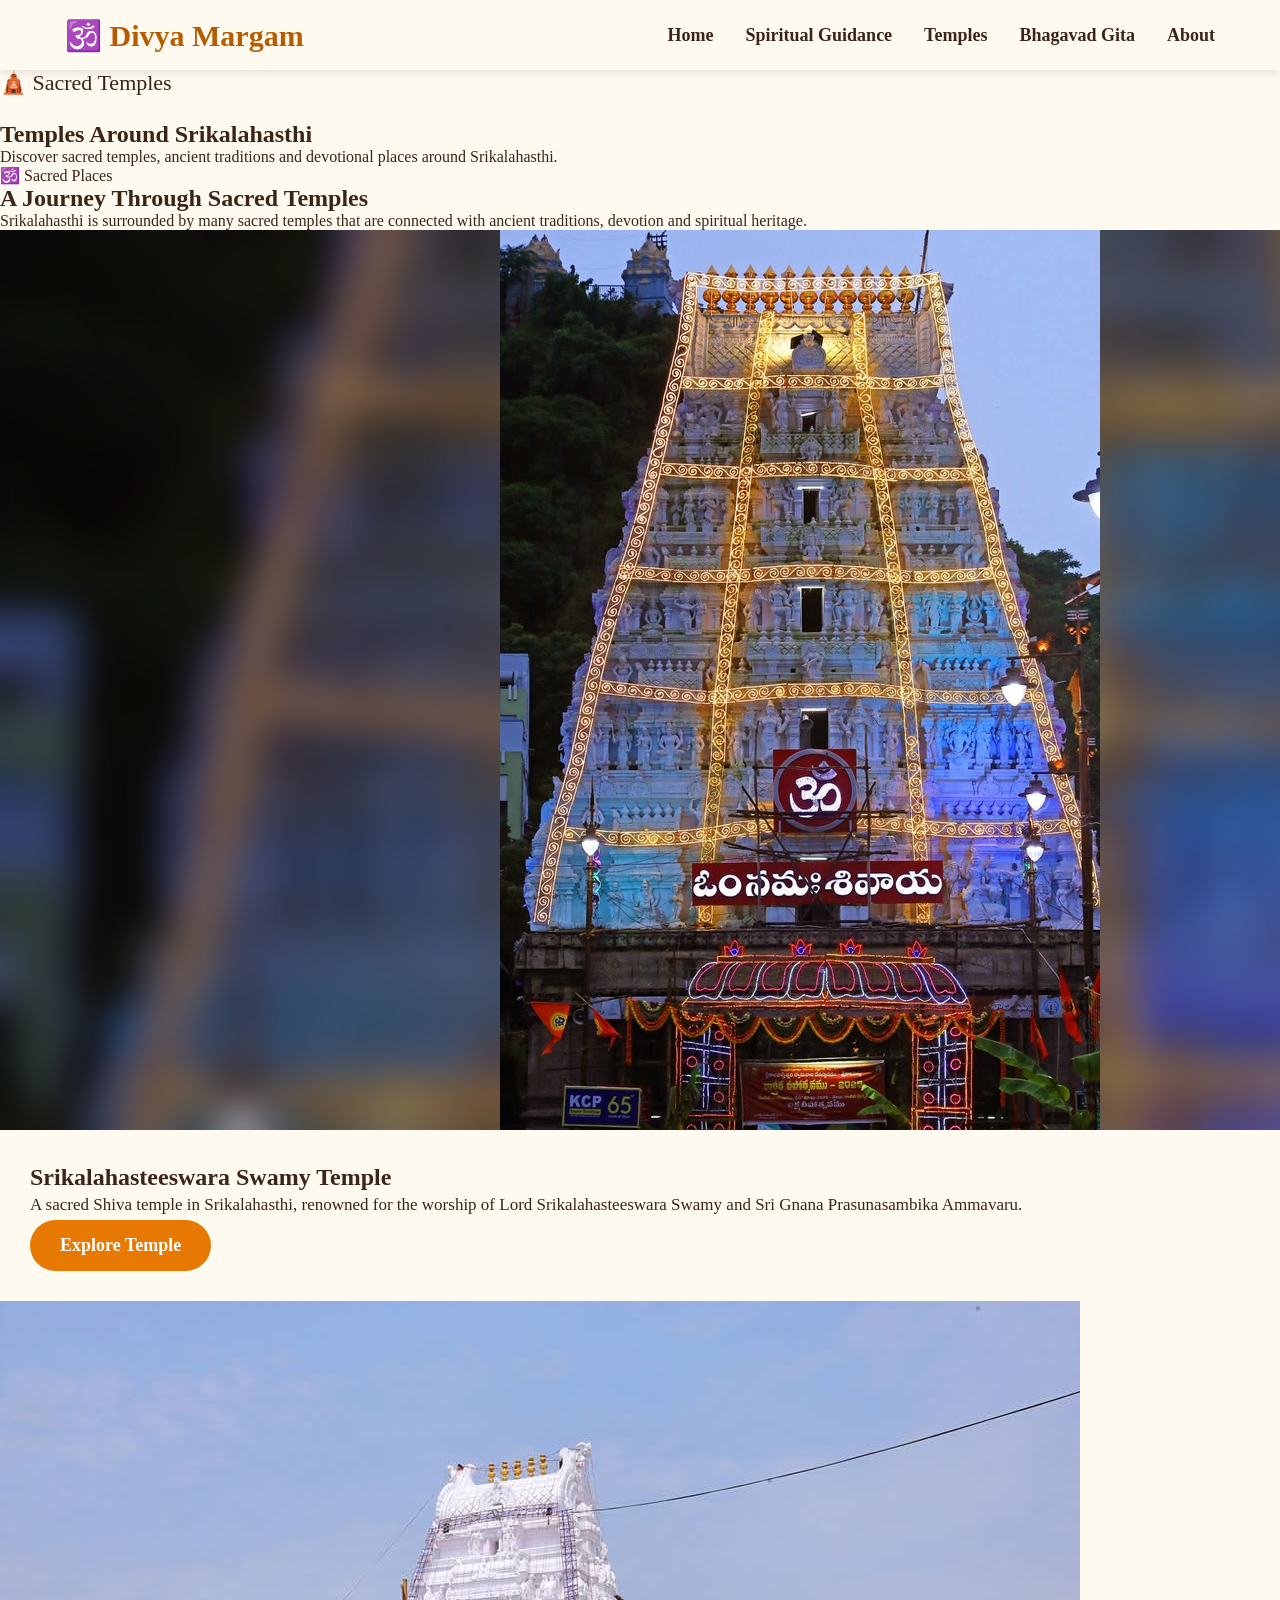
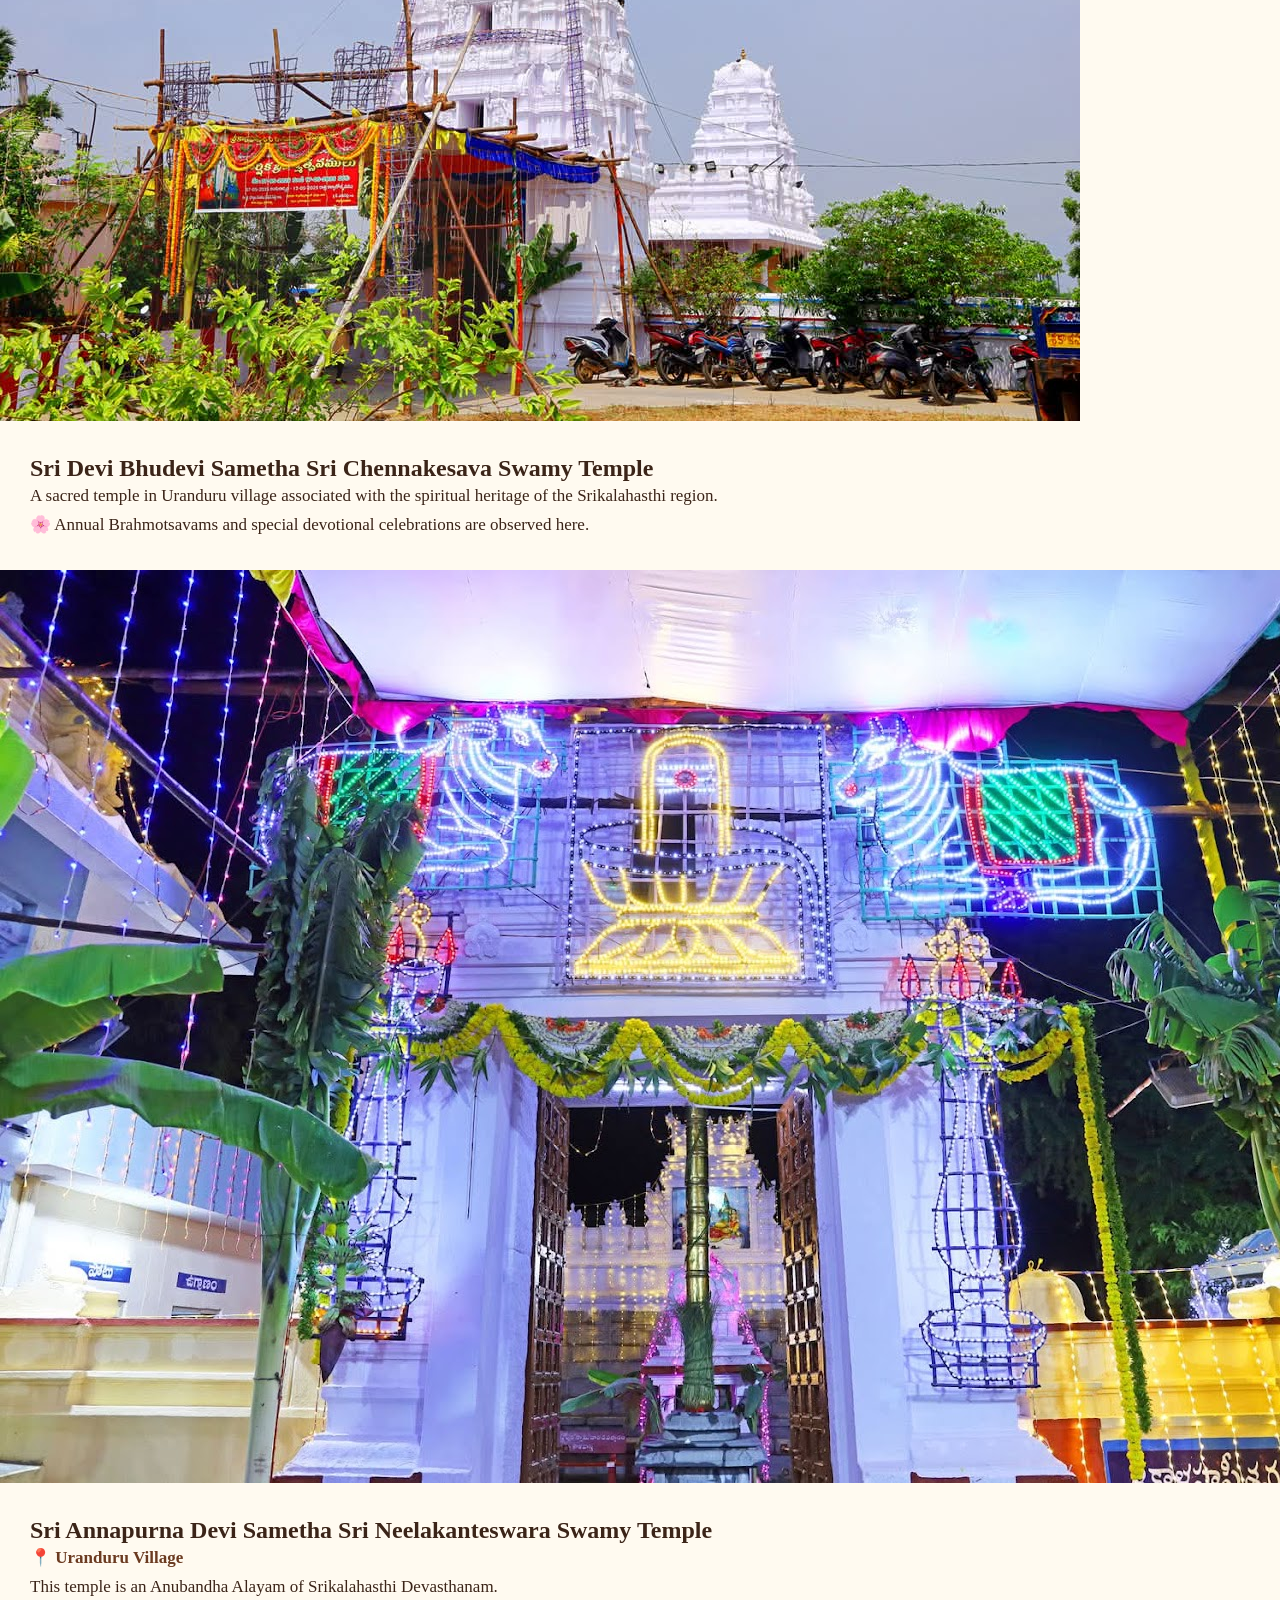
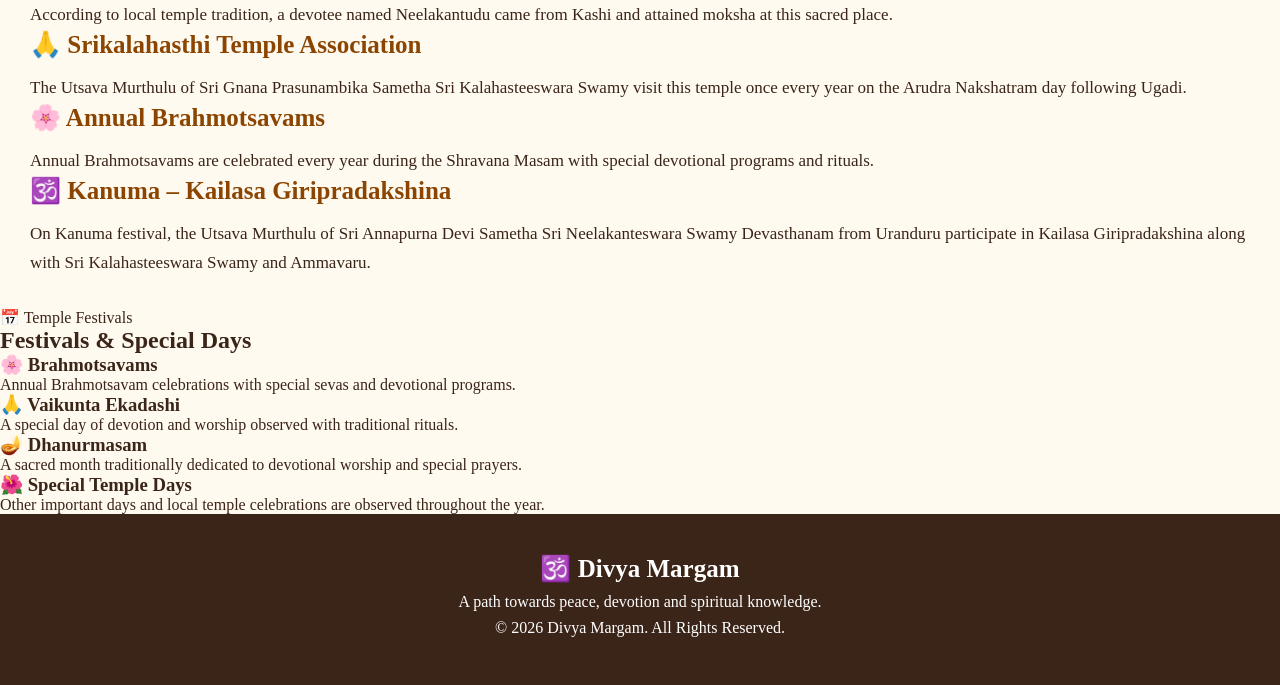
<file: temples.html>
<!DOCTYPE html>
<html lang="en">

<head>
    <meta charset="UTF-8">
    <meta name="viewport" content="width=device-width, initial-scale=1.0">

    <title>Sacred Temples | Divya Margam</title>

    <link rel="stylesheet" href="style.css">
    <script>
const templeTranslations = {

    en: {
        pageTitle: "Sacred Temples",
        location: "Location",
        association: "Anubandha Alayam of Srikalahasthi Devasthanam"
    },

    te: {
        pageTitle: "పవిత్ర దేవాలయాలు",
        location: "ప్రదేశం",
        association: "శ్రీకాళహస్తి దేవస్థానం అనుబంధ ఆలయం"
    },

    ta: {
        pageTitle: "புனித கோயில்கள்",
        location: "இடம்",
        association: "ஸ்ரீகாளஹஸ்தி தேவஸ்தானத்தின் இணைப்பு ஆலயம்"
    }

};

const selectedLanguage =
    localStorage.getItem("divyaMargamLanguage") || "en";
</script>
</head>

<body>

    <!-- Navigation Bar -->
    <header>
        <nav>

            <div class="logo">
                🕉️ Divya Margam
            </div>

            <div class="nav-links">
                <a href="index.html">Home</a>
                <a href="guidance.html">Spiritual Guidance</a>
                <a href="temples.html">Temples</a>
                <a href="#">Bhagavad Gita</a>
                <a href="#">About</a>
            </div>

        </nav>
    </header>


    <!-- Temples Hero -->
    <section class="temples-hero">

        <div class="temples-hero-content">

            <p class="subtitle">
                🛕 Sacred Temples
            </p>

            <h1>
                Temples Around Srikalahasthi
            </h1>

            <p>
                Discover sacred temples, ancient traditions
                and devotional places around Srikalahasthi.
            </p>

        </div>

    </section>


    <!-- Temple Introduction -->
    <section class="temples-intro">

        <div class="container">

            <p class="section-label">
                🕉️ Sacred Places
            </p>

            <h2>
                A Journey Through Sacred Temples
            </h2>

            <p>
                Srikalahasthi is surrounded by many sacred temples
                that are connected with ancient traditions,
                devotion and spiritual heritage.
            </p>

        </div>

    </section>


    <!-- Temple Cards -->
    <section class="temple-list">

        <div class="container">

            <div class="temple-grid">


                <!-- Srikalahasthi Temple -->
                <div class="temple-card">

                    <img
                        src="images/srikalahasthi-home-hero-16x9.jpg"
                        alt="Srikalahasthi Temple">

                    <div class="temple-card-content">

                       <h2 id="srikalahasteeswara-name">
    Srikalahasteeswara Swamy Temple
</h2>

                        <p id="srikalahasteeswara-description">
                            A sacred Shiva temple in Srikalahasthi,
                            renowned for the worship of Lord
                            Srikalahasteeswara Swamy and Sri Gnana
                            Prasunambika Ammavaru.
                        </p>

                        <a href="srikalahasthi.html" class="btn">
                            Explore Temple
                        </a>

                    </div>

                </div>


                <!-- Uranduru Temple -->
                <div class="temple-card">

                    <img
                        src="images/uranduru-temple.jpg"
                        alt="Uranduru Temple">

                    <div class="temple-card-content">

                        <h2 id="chennakesava-name">
    Sri Devi Bhudevi Sametha Sri Chennakesava Swamy Temple
</h2>
                        
                        

                        <p>
                            A sacred temple in Uranduru village
                            associated with the spiritual heritage
                            of the Srikalahasthi region.
                        </p>

                        <p>
                            🌸 Annual Brahmotsavams and special
                            devotional celebrations are observed
                            here.
                        </p>

                    </div>

                </div>


            

        
<!-- Neelakanteswara Swamy Temple -->

<div class="temple-card">
<img src="./images/neelakanteswara.png"
     alt="Sri Annapurna Devi Sametha Sri Neelakanteswara Swamy Temple">
    <div class="temple-card-content">

        <h2 id="neelakanteswara-name">
    Sri Annapurna Devi Sametha Sri Neelakanteswara Swamy Temple
</h2>
        
        
        

        <p class="location">
            📍 Uranduru Village
        </p>

        <p>
            This temple is an Anubandha Alayam of
            Srikalahasthi Devasthanam.
        </p>

        <p>
            According to local temple tradition, a devotee
            named Neelakantudu came from Kashi and attained
            moksha at this sacred place.
        </p>

        <h3>🙏 Srikalahasthi Temple Association</h3>

        <p>
            The Utsava Murthulu of Sri Gnana Prasunambika
            Sametha Sri Kalahasteeswara Swamy visit this
            temple once every year on the Arudra Nakshatram
            day following Ugadi.
        </p>

        <h3>🌸 Annual Brahmotsavams</h3>

        <p>
            Annual Brahmotsavams are celebrated every year
            during the Shravana Masam with special
            devotional programs and rituals.
        </p>

        <h3>🕉️ Kanuma – Kailasa Giripradakshina</h3>

        <p>
            On Kanuma festival, the Utsava Murthulu of
            Sri Annapurna Devi Sametha Sri Neelakanteswara
            Swamy Devasthanam from Uranduru participate in
            Kailasa Giripradakshina along with
            Sri Kalahasteeswara Swamy and Ammavaru.
        </p>

    </div>

</div>
</div>
</div>
    </section>


    <!-- Festivals -->
    <section class="temple-festivals">

        <div class="container">

            <p class="section-label">
                📅 Temple Festivals
            </p>

            <h2>
                Festivals & Special Days
            </h2>

            <div class="festival-list">

                <div class="festival-card">
                    <h3>🌸 Brahmotsavams</h3>
                    <p>
                        Annual Brahmotsavam celebrations with
                        special sevas and devotional programs.
                    </p>
                </div>

                <div class="festival-card">
                    <h3>🙏 Vaikunta Ekadashi</h3>
                    <p>
                        A special day of devotion and worship
                        observed with traditional rituals.
                    </p>
                </div>

                <div class="festival-card">
                    <h3>🪔 Dhanurmasam</h3>
                    <p>
                        A sacred month traditionally dedicated
                        to devotional worship and special prayers.
                    </p>
                </div>

                <div class="festival-card">
                    <h3>🌺 Special Temple Days</h3>
                    <p>
                        Other important days and local temple
                        celebrations are observed throughout the year.
                    </p>
                </div>

            </div>

        </div>

    </section>


    <!-- Footer -->
    <footer>

        <h3>🕉️ Divya Margam</h3>

        <p>
            A path towards peace, devotion and spiritual knowledge.
        </p>

        <p>
            © 2026 Divya Margam. All Rights Reserved.
        </p>

    </footer>
<script>

const templeNames = {

    en: {
        srikalahasteeswara:
            "Srikalahasteeswara Swamy Temple",

        chennakesava:
            "Sri Devi Bhudevi Sametha Sri Chennakesava Swamy Temple",

        neelakanteswara:
            "Sri Annapurna Devi Sametha Sri Neelakanteswara Swamy Temple"
    },

    te: {
        srikalahasteeswara:
            "శ్రీకాళహస్తీశ్వర స్వామి వారి దేవస్థానం",

        chennakesava:
            "శ్రీ దేవి భూదేవి సమేత శ్రీ చెన్నకేశవ స్వామి వారి దేవస్థానం",

        neelakanteswara:
            "శ్రీ అన్నపూర్ణాదేవి సమేత శ్రీ నీలకంఠేశ్వర స్వామి వారి దేవస్థానం"
    },

    ta: {
        srikalahasteeswara:
            "ஸ்ரீகாளஹஸ்தீஸ்வர சுவாமி திருக்கோயில்",

        chennakesava:
            "ஸ்ரீ தேவி பூதேவி சமேத ஸ்ரீ சென்னகேசவ சுவாமி திருக்கோயில்",

        neelakanteswara:
            "ஸ்ரீ அன்னபூர்ணா தேவி சமேத ஸ்ரீ நீலகண்டேஸ்வர சுவாமி திருக்கோயில்"
    }

};


document.getElementById("srikalahasteeswara-name").textContent =
    templeNames[selectedLanguage].srikalahasteeswara;

document.getElementById("chennakesava-name").textContent =
    templeNames[selectedLanguage].chennakesava;

document.getElementById("neelakanteswara-name").textContent =
    templeNames[selectedLanguage].neelakanteswara;
const templeDescriptions = {

    en: {
        srikalahasteeswara:
            "A sacred Shiva temple in Srikalahasthi, renowned for the worship of Lord Srikalahasteeswara Swamy and Sri Gnana Prasunasambika Ammavaru."
    },

    te: {
        srikalahasteeswara:
            "శ్రీకాళహస్తిలోని పవిత్ర శైవ క్షేత్రమైన ఈ ఆలయం శ్రీకాళహస్తీశ్వర స్వామి మరియు శ్రీ జ్ఞానప్రసూనాంబిక అమ్మవారి ఆరాధనకు ప్రసిద్ధి చెందింది."
    },

    ta: {
        srikalahasteeswara:
            "ஸ்ரீகாளஹஸ்தியில் அமைந்துள்ள இந்த புனித சிவத்தலம், ஸ்ரீகாளஹஸ்தீஸ்வர சுவாமி மற்றும் ஸ்ரீ ஞானபிரசூனாம்பிகை அம்மவாரை வழிபடுவதற்குப் புகழ்பெற்றது."
    }

};

const currentLanguage =
    localStorage.getItem("divyaMargamLanguage") || "en";

document.getElementById("srikalahasteeswara-description").textContent =
    templeDescriptions[currentLanguage].srikalahasteeswara;
</script>
</body>

</html>
</file>
<file: style.css>
/* Basic Reset */
* {
    margin: 0;
    padding: 0;
    box-sizing: border-box;
}

body {
    font-family: Georgia, "Times New Roman", serif;
    color: #3b2418;
    background: #fffaf0;
}


/* Navigation Bar */
header {
    position: relative;
    z-index: 10;
    background: #fffaf0;
    box-shadow: 0 2px 10px rgba(0, 0, 0, 0.12);
}

nav {
    max-width: 1200px;
    margin: auto;
    height: 70px;
    display: flex;
    align-items: center;
    justify-content: space-between;
    padding: 0 25px;
}

.logo {
    font-size: 30px;
    font-weight: bold;
    color: #b85c00;
}

.nav-links {
    display: flex;
    gap: 32px;
}

.nav-links a {
    text-decoration: none;
    color: #3b2418;
    font-size: 18px;
    font-weight: bold;
}

.nav-links a:hover {
    color: #d97700;
}


/* Home Hero */
.hero {
    min-height: 650px;

    background-image:
        linear-gradient(
            rgba(55, 30, 15, 0.45),
            rgba(55, 30, 15, 0.45)
        ),
        url("srikalahasthi-home-hero-16x9.jpg");

    background-size: cover;
    background-position: center;
    background-repeat: no-repeat;

    display: flex;
    align-items: center;
    justify-content: center;

    text-align: center;
}


/* Hero Content */
.hero-overlay {
    max-width: 900px;
    padding: 40px 25px;
    color: white;
}

.subtitle {
    font-size: 22px;
    margin-bottom: 25px;
}

.hero h1 {
    font-size: 65px;
    line-height: 1.15;
    margin-bottom: 25px;
}

.hero h1 span {
    color: #ffd05a;
}

.description {
    font-size: 21px;
    line-height: 1.7;
    margin-bottom: 35px;
}


/* Buttons */
.buttons {
    display: flex;
    justify-content: center;
    gap: 20px;
}

.btn {
    display: inline-block;
    padding: 15px 30px;
    border-radius: 30px;
    background: #e87900;
    color: white;
    text-decoration: none;
    font-size: 18px;
    font-weight: bold;
}

.btn:hover {
    background: #c85f00;
}

.btn.secondary {
    background: white;
    color: #8b4500;
}

.btn.secondary:hover {
    background: #fff0d0;
}


/* Welcome Section */
.welcome {
    text-align: center;
    padding: 80px 20px;
  background:
    linear-gradient(
        rgba(50, 25, 10, 0.55),
        rgba(50, 25, 10, 0.55)
    ),
    url("images/srikalahasthi-home-hero-16x9.jpg");

background-size: cover;
background-position: center;
}

.welcome h2 {
    font-size: 38px;
    margin-bottom: 25px;
    color: white;
text-shadow: 2px 2px 8px black;
}

.welcome p {
    max-width: 750px;
    margin: auto;
    font-size: 19px;
    line-height: 1.8;
    color: white;
    text-shadow: 1px 1px 6px black;
}


/* Footer */
footer {
    text-align: center;
    padding: 40px 20px;
    background: #3b2418;
    color: white;
}

footer h3 {
    font-size: 25px;
    margin-bottom: 10px;
}

footer p {
    margin: 8px 0;
}


/* Mobile */
@media (max-width: 768px) {

    nav {
        height: auto;
        padding: 20px;
        flex-direction: column;
        gap: 15px;
    }

    .nav-links {
        gap: 15px;
        flex-wrap: wrap;
        justify-content: center;
    }

    .nav-links a {
        font-size: 15px;
    }

    .hero {
        min-height: 600px;
    }

    .hero h1 {
        font-size: 42px;
    }

    .description {
        font-size: 17px;
    }

    .buttons {
        flex-direction: column;
        align-items: center;
    }
}
/* Srikalahasthi Temple Hero */

.temple-hero {
    min-height: 600px;

    display: flex;
    align-items: center;
    justify-content: center;

    text-align: center;

    background:
        linear-gradient(
            rgba(30, 15, 5, 0.45),
            rgba(30, 15, 5, 0.45)
        ),
        url("images/srikalahasthi-home-hero-16x9.jpg");

    background-size: cover;
    background-position: center;
    background-repeat: no-repeat;

    color: white;
}

.temple-hero-content {
    max-width: 900px;
    padding: 40px 20px;
}

.temple-hero-content p:first-child {
    color: #ffd166;
    font-size: 20px;
    font-weight: bold;
}

.temple-hero-content h1 {
    font-size: 52px;
    margin: 20px 0;

    color: white;

    text-shadow:
        2px 2px 8px black;
}

.temple-hero-content p:last-child {
    font-size: 20px;
    color: white;

    text-shadow:
        1px 1px 6px black;
}
/* Temple Information */

.temple-facts {
    max-width: 1100px;
    margin: 40px auto 0;

    display: grid;
    grid-template-columns: repeat(3, 1fr);
    gap: 25px;
}

.fact-card {
    background: white;
    padding: 30px 20px;

    text-align: center;

    border-radius: 18px;

    box-shadow:
        0 8px 25px rgba(61, 36, 24, 0.12);

    border-top: 4px solid #c96b00;

    transition: 0.3s;
}

.fact-card:hover {
    transform: translateY(-7px);
}

.fact-card h3 {
    font-size: 24px;
    color: #a94f00;
    margin-bottom: 12px;
}

.fact-card p {
    font-size: 18px;
    line-height: 1.6;
    color: #4a3022;
}
/* Temple Information */

.temple-facts {
    display: grid;
    grid-template-columns: repeat(3, 1fr);
    gap: 30px;
    margin: 35px 0 50px;
}

.fact-card {
    background: white;
    padding: 35px 25px;
    text-align: center;
    border-radius: 22px;
    border-top: 5px solid #c87500;
    box-shadow: 0 10px 25px rgba(0, 0, 0, 0.10);
    transition: transform 0.3s ease, box-shadow 0.3s ease;
}

.fact-card:hover {
    transform: translateY(-8px);
    box-shadow: 0 15px 30px rgba(0, 0, 0, 0.16);
}

.fact-card h3 {
    font-size: 26px;
    color: #b85c00;
    margin-bottom: 18px;
}

.fact-card p {
    font-size: 18px;
    line-height: 1.6;
    color: #3b2418;
}
/* Temple History */

.temple-story {
    padding: 80px 20px;
    background: #fff8ed;
}

.temple-story .container {
    max-width: 1100px;
    margin: auto;
}

.temple-story .section-label {
    text-align: center;
    font-size: 18px;
    color: #c87500;
    font-weight: bold;
    margin-bottom: 12px;
}

.temple-story h2 {
    text-align: center;
    font-size: 38px;
    color: #5a301d;
    margin-bottom: 35px;
}

.story-content {
    background: white;
    padding: 40px 50px;
    border-radius: 20px;
    box-shadow: 0 10px 30px rgba(0, 0, 0, 0.10);
    border-left: 6px solid #c87500;
}

.story-content p {
    font-size: 19px;
    line-height: 1.9;
    color: #3b2418;
    margin-bottom: 22px;
}

.story-content p:last-child {
    margin-bottom: 0;
}
/* Dhyana & Chanting Section */

.chanting-section {
    padding: 70px 20px;
    background: #fff8ed;
    text-align: center;
}

.chanting-section h2 {
    color: #8b4500;
    font-size: 32px;
    margin-bottom: 30px;
}

.sloka-card {
    max-width: 850px;
    margin: auto;
    padding: 40px 30px;
    background: white;
    border-radius: 20px;
    box-shadow: 0 8px 25px rgba(0,0,0,0.12);
    border-top: 5px solid #d97700;
}

.sloka-card h3 {
    font-size: 25px;
    color: #b85c00;
    margin-bottom: 25px;
}

.sloka {
    font-size: 24px;
    line-height: 1.8;
    font-weight: bold;
    color: #4b2415;
}

.sloka-telugu {
    font-size: 26px;
    line-height: 1.9;
    font-weight: bold;
    color: #8b4500;
    margin-top: 25px;
}

.chant-note {
    margin-top: 25px;
    font-size: 17px;
    color: #555;
    font-style: italic;
}
/* Associated Temples */

.associated-temples {
    padding: 70px 20px;
    background: #fff8ed;
}

.associated-temples h2 {
    text-align: center;
    color: #8b4500;
    font-size: 32px;
    margin-bottom: 40px;
}

.temple-cards {
    display: flex;
    justify-content: center;
}

.associated-card {
    max-width: 850px;
    width: 100%;
    background: white;
    border-radius: 20px;
    overflow: hidden;
    box-shadow: 0 8px 25px rgba(0,0,0,0.12);
    border-top: 5px solid #d97700;
}

.temple-card-image {
    height: 280px;
    background: #ead8c0;
    display: flex;
    align-items: center;
    justify-content: center;
    color: #8b4500;
    font-size: 22px;
    font-weight: bold;
}

.temple-card-content {
    padding: 30px;
}

.temple-card-content h3 {
    color: #8b4500;
    font-size: 25px;
    margin-bottom: 15px;
}

.temple-card-content h4 {
    color: #b85c00;
    margin-top: 25px;
    font-size: 20px;
}

.temple-card-content p {
    font-size: 17px;
    line-height: 1.7;
}

.temple-card-content .location {
    font-weight: bold;
    color: #6b3a20;
}

.temple-card-content ul {
    line-height: 2;
    font-size: 17px;
}
/* Associated Temple Photo */

.temple-card-image {
    width: 100%;
    overflow: hidden;
    border-radius: 15px 15px 0 0;
}

.temple-card-image img {
    width: 100%;
    height: 250px;
    object-fit: cover;
    display: block;
}
/* Spiritual Practices */

.spiritual-practices {
    padding: 60px 20px;
    background: #fffaf0;
}

.spiritual-practices .guidance-container {
    max-width: 1100px;
    margin: auto;
    display: grid;
    grid-template-columns: repeat(2, 1fr);
    gap: 30px;
}

.practice-box {
    background: white;
    padding: 30px;
    border-radius: 18px;
    border-top: 5px solid #d97700;
    box-shadow: 0 8px 25px rgba(0, 0, 0, 0.12);
}

.practice-box h2 {
    color: #8b4500;
    font-size: 28px;
    margin-bottom: 15px;
}

.practice-box h3 {
    color: #a0522d;
    margin-top: 20px;
    margin-bottom: 10px;
}

.practice-box p {
    font-size: 17px;
    line-height: 1.7;
}

.practice-box ul,
.practice-box ol {
    padding-left: 25px;
}

.practice-box li {
    margin-bottom: 10px;
    font-size: 16px;
    line-height: 1.5;
}

/* Mobile View */

@media (max-width: 700px) {

    .spiritual-practices .guidance-container {
        grid-template-columns: 1fr;
    }

    .practice-box {
        padding: 22px;
    }

    .practice-box h2 {
        font-size: 24px;
    }
}
/* Daily Spiritual Routine */

.routine-list {
    margin-top: 25px;
}

.routine-item {
    display: flex;
    align-items: flex-start;
    gap: 18px;
    padding: 15px 0;
    border-bottom: 1px solid #ead8c0;
}

.routine-item:last-child {
    border-bottom: none;
}

.routine-item > span {
    font-size: 30px;
    min-width: 40px;
}

.routine-item h3 {
    margin: 0 0 5px;
    color: #8b4500;
}

.routine-item p {
    margin: 0;
}
/* ================================
   Dharma Welcome Screen
================================ */

#welcome-screen {
    position: fixed;
    inset: 0;
    z-index: 99999;
    display: flex;
    justify-content: center;
    align-items: center;
    background: #f5efe5;
    padding: 20px;
}

.dharma-banner {
    width: min(900px, 95%);
    min-height: 430px;
    position: relative;
    display: flex;
    flex-direction: column;
    justify-content: center;
    align-items: center;
    text-align: center;
    padding: 50px 30px;

    background:
        radial-gradient(circle at 50% 45%,
        rgba(255, 190, 70, 0.20),
        transparent 28%),
        linear-gradient(135deg, #5e0718, #8e1025, #5e0718);

    border: 6px solid #d69b32;
    border-radius: 35px;

    box-shadow:
        0 15px 45px rgba(0, 0, 0, 0.35),
        inset 0 0 0 3px #7d1b28,
        inset 0 0 0 8px #e0aa45;
}

/* Decorative inner border */
.dharma-banner::before {
    content: "";
    position: absolute;
    inset: 15px;
    border: 2px solid #e6b84f;
    border-radius: 25px;
    pointer-events: none;
}

/* Om symbol */
.om-symbol {
    font-size: 72px;
    color: #ffd36a;
    margin-bottom: 15px;
    text-shadow: 0 3px 12px rgba(0, 0, 0, 0.5);
}

/* Telugu quote */
.telugu-quote {
    color: #ffe7a0;
    font-size: clamp(32px, 5vw, 55px);
    font-weight: bold;
    line-height: 1.4;
    margin-bottom: 10px;
}

/* English quote */
.english-quote {
    color: white;
    font-size: clamp(20px, 3vw, 30px);
    font-weight: 600;
    letter-spacing: 1px;
}

/* Divya Margam text */
.dharma-text p {
    color: #f7d58a;
    font-size: 19px;
    margin-top: 18px;
}

/* Enter button */
.dharma-banner button {
    margin-top: 25px;
    padding: 13px 28px;
    border: 2px solid #f0c45b;
    border-radius: 30px;

    background: #f0b43c;
    color: #5a0718;

    font-size: 17px;
    font-weight: bold;
    cursor: pointer;

    transition: 0.3s;
}

.dharma-banner button:hover {
    transform: scale(1.05);
    background: #ffd56f;
}

/* Mobile */
@media (max-width: 600px) {

    #welcome-screen {
        padding: 12px;
    }

    .dharma-banner {
        min-height: 400px;
        padding: 40px 20px;
        border-width: 4px;
    }

    .om-symbol {
        font-size: 58px;
    }

    .telugu-quote {
        font-size: 30px;
    }

    .english-quote {
        font-size: 19px;
    }

    .dharma-text p {
        font-size: 16px;
    }
}
/* =========================================
   DIVYA MARGAM - DHARMA WELCOME SCREEN
   ========================================= */

#welcome-screen {
    position: fixed;
    inset: 0;
    z-index: 99999;

    display: flex;
    align-items: center;
    justify-content: center;

    padding: 20px;

    background:
        radial-gradient(circle at center,
        rgba(255, 194, 72, 0.18),
        transparent 35%),
        linear-gradient(135deg, #2b0610, #65091d, #3a0612);

    overflow: hidden;
}

/* Subtle spiritual glow */
#welcome-screen::before {
    content: "ॐ";
    position: absolute;

    font-size: 420px;
    font-family: serif;

    color: rgba(255, 205, 100, 0.035);

    top: 50%;
    left: 50%;

    transform: translate(-50%, -50%);

    pointer-events: none;
}

/* Main banner */
.dharma-banner {
    position: relative;

    width: min(900px, 94%);
    min-height: 440px;

    display: flex;
    flex-direction: column;
    align-items: center;
    justify-content: center;

    text-align: center;

    padding: 55px 35px;

    background:
        radial-gradient(
            circle at 50% 35%,
            rgba(255, 183, 61, 0.18),
            transparent 35%
        ),
        linear-gradient(
            135deg,
            #6d071c,
            #9d142d,
            #680719
        );

    border: 5px solid #d9a441;
    border-radius: 32px;

    box-shadow:
        0 20px 60px rgba(0, 0, 0, 0.55),
        inset 0 0 25px rgba(255, 203, 91, 0.15);
}

/* Inner gold border */
.dharma-banner::before {
    content: "";

    position: absolute;
    inset: 13px;

    border: 2px solid #f0c15c;
    border-radius: 22px;

    pointer-events: none;
}

/* Decorative corner symbols */
.dharma-banner::after {
    content: "✦                         ✦";

    position: absolute;
    top: 22px;
    left: 50%;

    transform: translateX(-50%);

    width: 85%;

    color: #f4c85f;
    font-size: 22px;

    letter-spacing: 5px;

    white-space: pre;
}

/* Om */
.om-symbol {
    position: relative;
    z-index: 2;

    font-size: 82px;
    line-height: 1;

    color: #ffd66b;

    margin-bottom: 20px;

    text-shadow:
        0 0 10px rgba(255, 210, 100, 0.5),
        0 4px 15px rgba(0, 0, 0, 0.5);
}

/* Quote container */
.dharma-text {
    position: relative;
    z-index: 2;
}

/* Telugu quote */
.telugu-quote {
    color: #ffe6a0;

    font-family: "Noto Serif Telugu", "Nirmala UI", serif;

    font-size: clamp(32px, 5vw, 58px);

    font-weight: bold;

    line-height: 1.5;

    text-shadow:
        0 3px 8px rgba(0, 0, 0, 0.45);
}

/* English quote */
.english-quote {
    margin-top: 8px;

    color: #ffffff;

    font-family: Georgia, serif;

    font-size: clamp(21px, 3vw, 31px);

    font-weight: 600;

    letter-spacing: 1px;
}

/* Welcome text */
.dharma-text p {
    margin-top: 18px;

    color: #f8d88b;

    font-family: Georgia, serif;

    font-size: 20px;

    letter-spacing: 2px;
}

/* Enter button */
.dharma-banner button {
    position: relative;
    z-index: 2;

    margin-top: 28px;

    padding: 14px 34px;

    border: 2px solid #f4ce6a;
    border-radius: 30px;

    background: linear-gradient(
        135deg,
        #f3bd45,
        #d99622
    );

    color: #570717;

    font-size: 17px;
    font-weight: bold;

    letter-spacing: 0.5px;

    cursor: pointer;

    box-shadow:
        0 5px 15px rgba(0, 0, 0, 0.3);

    transition: all 0.3s ease;
}

.dharma-banner button:hover {
    transform: translateY(-3px) scale(1.04);

    background: linear-gradient(
        135deg,
        #ffe08a,
        #efb93d
    );

    box-shadow:
        0 8px 22px rgba(0, 0, 0, 0.4);
}

/* Mobile design */
@media (max-width: 600px) {

    #welcome-screen {
        padding: 12px;
    }

    .dharma-banner {
        width: 96%;
        min-height: 430px;

        padding: 45px 18px;

        border-width: 4px;
        border-radius: 25px;
    }

    .dharma-banner::before {
        inset: 9px;
        border-radius: 17px;
    }

    .dharma-banner::after {
        top: 18px;
        font-size: 16px;
    }

    .om-symbol {
        font-size: 62px;
        margin-bottom: 15px;
    }

    .telugu-quote {
        font-size: 30px;
    }

    .english-quote {
        font-size: 19px;
    }

    .dharma-text p {
        font-size: 16px;
        letter-spacing: 1px;
    }

    .dharma-banner button {
        font-size: 16px;
        padding: 12px 25px;
    }
}
/* =========================================
   FLAME + DIYA DECORATION
   ========================================= */

/* Left diya */
.dharma-banner::marker {
    display: none;
}

.dharma-banner .diya-left,
.dharma-banner .diya-right {
    position: absolute;
    bottom: 38px;
    z-index: 3;
    font-size: 42px;
    filter: drop-shadow(0 0 10px rgba(255, 180, 40, 0.7));
}

/* Left and right diya positions */
.dharma-banner .diya-left {
    left: 55px;
}

.dharma-banner .diya-right {
    right: 55px;
}

/* Flame glow around banner */
.dharma-banner {
    box-shadow:
        0 20px 60px rgba(0, 0, 0, 0.55),
        0 0 35px rgba(255, 150, 30, 0.18),
        inset 0 0 30px rgba(255, 190, 60, 0.12);
}

/* Small glowing flames */
.dharma-banner .flame-left,
.dharma-banner .flame-right {
    position: absolute;
    bottom: 85px;
    z-index: 2;

    font-size: 30px;

    animation: diyaFlame 1.2s infinite alternate;

    filter:
        drop-shadow(0 0 8px #ffb52e)
        drop-shadow(0 0 16px #ff6a00);
}

.dharma-banner .flame-left {
    left: 65px;
}

.dharma-banner .flame-right {
    right: 65px;
}

@keyframes diyaFlame {
    from {
        transform: scale(1) translateY(0);
        opacity: 0.8;
    }

    to {
        transform: scale(1.12) translateY(-4px);
        opacity: 1;
    }
}

/* Mobile */
@media (max-width: 600px) {

    .dharma-banner .diya-left {
        left: 25px;
    }

    .dharma-banner .diya-right {
        right: 25px;
    }

    .dharma-banner .flame-left {
        left: 32px;
    }

    .dharma-banner .flame-right {
        right: 32px;
    }

    .dharma-banner .diya-left,
    .dharma-banner .diya-right {
        font-size: 32px;
    }

    .dharma-banner .flame-left,
    .dharma-banner .flame-right {
        font-size: 23px;
    }
}
/* =========================================
   LANGUAGE SELECTION
========================================= */

#language-screen {
    position: fixed;
    inset: 0;
    z-index: 100000;

    display: flex;
    align-items: center;
    justify-content: center;

    padding: 20px;

    background:
        radial-gradient(
            circle at center,
            rgba(255, 200, 90, 0.15),
            transparent 40%
        ),
        linear-gradient(
            135deg,
            #2b0610,
            #65091d,
            #3a0612
        );
}

.language-box {
    width: min(600px, 92%);

    padding: 55px 35px;

    text-align: center;

    background:
        linear-gradient(
            135deg,
            #741020,
            #9b1930,
            #69091b
        );

    border: 5px solid #d9a441;

    border-radius: 30px;

    box-shadow:
        0 20px 60px rgba(0, 0, 0, 0.55),
        inset 0 0 25px rgba(255, 200, 80, 0.12);

    position: relative;
}

.language-box::before {
    content: "";

    position: absolute;

    inset: 12px;

    border: 2px solid #f0c15c;

    border-radius: 21px;

    pointer-events: none;
}

.language-om {
    position: relative;

    font-size: 70px;

    color: #ffd66b;

    margin-bottom: 10px;

    text-shadow:
        0 0 12px rgba(255, 210, 100, 0.5);
}

.language-box h1 {
    position: relative;

    color: #ffe6a0;

    font-family: Georgia, serif;

    font-size: clamp(32px, 6vw, 48px);

    margin: 0;
}

.language-subtitle {
    position: relative;

    color: white;

    font-size: 20px;

    margin: 15px 0 30px;
}

.language-options {
    position: relative;

    display: flex;

    justify-content: center;

    gap: 15px;

    flex-wrap: wrap;
}

.language-btn {
    min-width: 130px;

    padding: 14px 22px;

    border: 2px solid #f0c45b;

    border-radius: 28px;

    background: #f0b43c;

    color: #570717;

    font-size: 18px;

    font-weight: bold;

    cursor: pointer;

    transition: 0.3s;
}

.language-btn:hover {
    transform: translateY(-3px) scale(1.04);

    background: #ffd66b;

    box-shadow:
        0 7px 18px rgba(0, 0, 0, 0.35);
}


/* =========================================
   MOBILE RESPONSIVE
========================================= */

@media (max-width: 600px) {

    #language-screen {
        padding: 12px;
    }

    .language-box {
        width: 94%;

        padding: 45px 18px;

        border-width: 4px;

        border-radius: 25px;
    }

    .language-box::before {
        inset: 9px;

        border-radius: 17px;
    }

    .language-om {
        font-size: 58px;
    }

    .language-box h1 {
        font-size: 34px;
    }

    .language-subtitle {
        font-size: 17px;
    }

    .language-options {
        flex-direction: column;

        align-items: center;

        gap: 12px;
    }

    .language-btn {
        width: 80%;

        max-width: 250px;

        padding: 13px;

        font-size: 17px;
    }
}
/* Show language selection first */
#welcome-screen {
    display: none;
}
/* ============================= */
/* 📱 MOBILE RESPONSIVE DESIGN */
/* ============================= */

@media (max-width: 768px) {

    body {
        width: 100%;
        overflow-x: hidden;
    }

    /* Navigation */
    nav {
        flex-direction: column;
        padding: 15px;
        gap: 12px;
    }

    .nav-links {
        width: 100%;
        display: flex;
        flex-wrap: wrap;
        justify-content: center;
        gap: 8px;
    }

    .nav-links a {
        font-size: 14px;
        padding: 6px 8px;
    }

    /* Main containers */
    .container {
        width: 92%;
        max-width: 100%;
        margin: auto;
    }

    /* Headings */
    h1 {
        font-size: 32px;
        line-height: 1.2;
    }

    h2 {
        font-size: 26px;
        line-height: 1.25;
    }

    h3 {
        font-size: 20px;
    }

    p {
        font-size: 16px;
        line-height: 1.6;
    }

    /* Images */
    img {
        max-width: 100%;
        height: auto;
    }

    /* Temple cards */
    .temple-grid,
    .temple-cards,
    .legend-grid {
        grid-template-columns: 1fr;
        width: 100%;
    }

    .temple-card,
    .associated-card,
    .legend-card {
        width: 100%;
        max-width: 100%;
    }

    /* Temple images */
    .temple-card img,
    .associated-card img {
        width: 100%;
        height: auto;
        object-fit: cover;
    }

    /* Story content */
    .story-content {
        width: 100%;
        padding: 20px;
        box-sizing: border-box;
    }

    /* Hero */
    .temple-hero {
        min-height: 55vh;
    }

    .temple-hero-content {
        width: 90%;
        padding: 20px;
    }

    /* Buttons */
    .buttons {
        flex-direction: column;
        width: 100%;
    }

    .btn {
        width: 100%;
        box-sizing: border-box;
        text-align: center;
    }

    /* Associated temples */
    .associated-temples {
        width: 100%;
        overflow: hidden;
    }

    /* Sacred legends */
    .legend-card {
        padding: 20px;
        box-sizing: border-box;
    }

}
</file>
